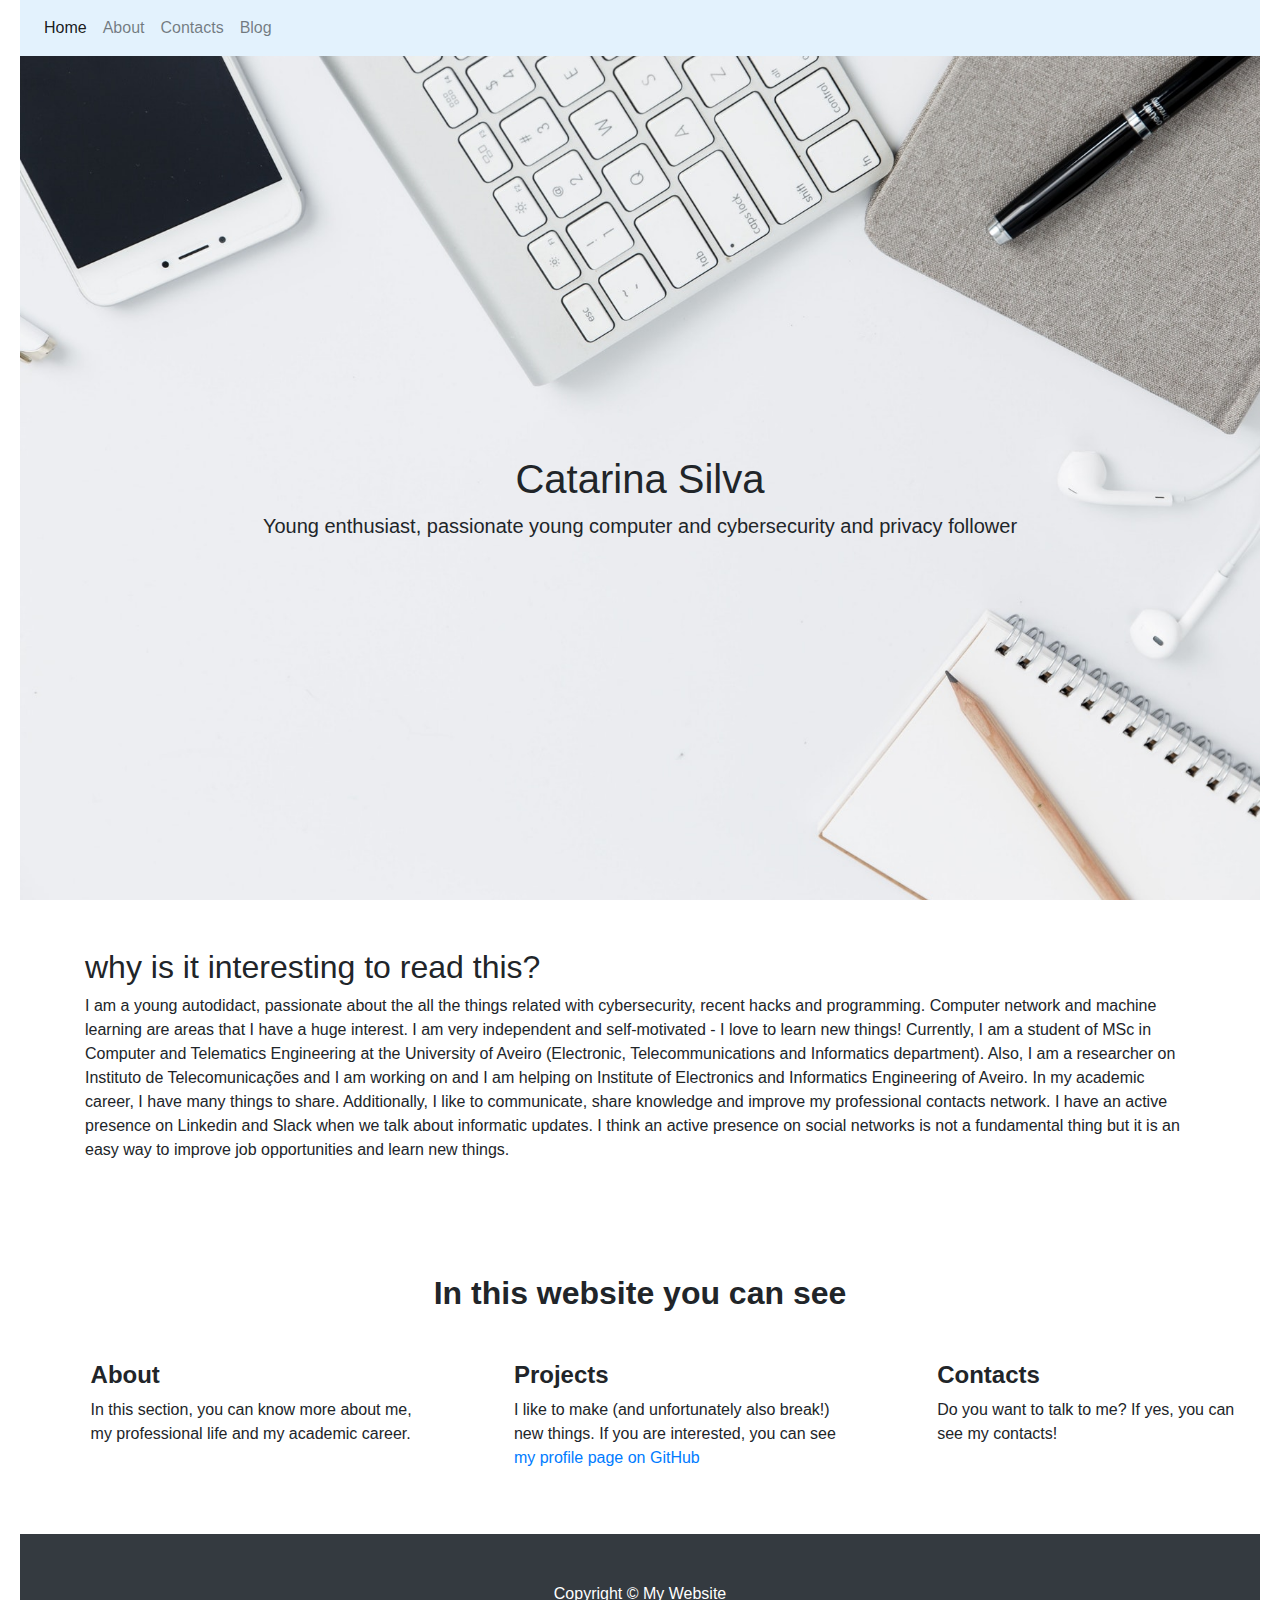
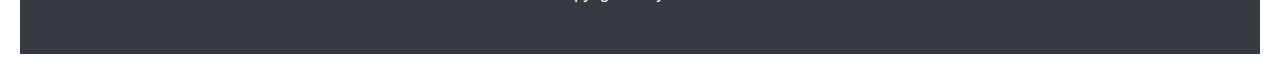
<file: index.html>
<!doctype html>
<html lang="en">
  <head>
    <!-- Required meta tags -->
    <meta charset="utf-8">
    <meta name="viewport" content="width=device-width, initial-scale=1, shrink-to-fit=no">
    <link rel="stylesheet" href="css/style.css">

    <!-- Bootstrap CSS -->
    <link rel="stylesheet" href="https://stackpath.bootstrapcdn.com/bootstrap/4.3.1/css/bootstrap.min.css" integrity="sha384-ggOyR0iXCbMQv3Xipma34MD+dH/1fQ784/j6cY/iJTQUOhcWr7x9JvoRxT2MZw1T" crossorigin="anonymous">
    <link rel="stylesheet" href="https://use.fontawesome.com/releases/v5.7.0/css/all.css" integrity="sha384-lZN37f5QGtY3VHgisS14W3ExzMWZxybE1SJSEsQp9S+oqd12jhcu+A56Ebc1zFSJ" crossorigin="anonymous">

    <title>Catarina Silva</title>



  </head>
  <body>
      <header class="masthead">
          <nav class="navbar sticky-top navbar-expand-lg navbar-light" style="background-color: #e3f2fd;">
            <div class="collapse navbar-collapse" id="navbarSupportedContent">
              <ul class="navbar-nav mr-auto">
                <li class="nav-item active">
                  <a class="nav-link" href="home.html">Home</a>
                </li>
                <li class="nav-item">
                  <a class="nav-link"href="about.html">About</a>
                </li>
                <li class="nav-item">
                    <a class="nav-link" href="contacts.html">Contacts</a>
                </li>
                <li class="nav-item">
                  <a class="nav-link" href="blog.html">Blog</a>
                </li>
              </ul>
            </div>
          </nav>
  
          <div class="container h-100" style="height: 5px;padding:0" class="panel-heading" >
              <div class="row h-100 align-items-center">
                <div class="col-12 text-center">
                  <h1 class="font-weight-light">Catarina Silva</h1>
                  <p class="lead"> Young enthusiast, passionate young computer and cybersecurity and privacy follower </p>
                </div>
              </div>
            </div>
        
        </header>

          <!-- Page Content -->
          <section class="py-5">
            <div class="container">
              <h2 class="font-weight-light"> why is it interesting to read this? </h2>
              <p> 
                I am a young autodidact, passionate about the all the things related with cybersecurity, recent hacks and programming. Computer network and machine learning are 
                areas that I have a huge interest. I am very independent and self-motivated - I love to learn new things! 
                Currently, I am a student of MSc in Computer and Telematics Engineering at the University of Aveiro (Electronic, Telecommunications and 
                Informatics department). Also, I am a researcher on Instituto de Telecomunicações and I am working
                on and I am helping on Institute of Electronics and Informatics Engineering of Aveiro. In my academic career, I have many things to share. Additionally,
                I like to communicate, share knowledge and improve my professional contacts network. I have an active presence on Linkedin and Slack when we talk about informatic updates.
                I think an active presence on social networks is not a fundamental thing but it is an easy way to improve job opportunities and learn new things. 
                    
              </p>

              </div>
          </section>




          <section class="my-5">

            <!-- Section heading -->
            <h2 class="h1-responsive font-weight-bold text-center my-5">In this website you can see</h2>
            <!-- Section description -->
           <!--  <p class="lead grey-text text-center w-responsive mx-auto mb-5"> </p> -->
          
            <!-- Grid row -->
            <div class="row">
          
              <!-- Grid column -->
              <div class="col-md-4 mb-md-0 mb-5">
          
                <!-- Grid row -->
                <div class="row">
          
                  <!-- Grid column -->
                  <div class="col-lg-2 col-md-3 col-2">
                   
                  </div>
                  <!-- Grid column -->
          
                  <!-- Grid column -->
                  <div class="col-lg-10 col-md-9 col-10">
                    <h4 class="font-weight-bold">About</h4>
                    <p class="grey-text"> In this section, you can know more about me, my professional life and my academic career. </p>
                  </div>
                  <!-- Grid column -->
          
                </div>
                <!-- Grid row -->
          
              </div>
              <!-- Grid column -->
          
              <!-- Grid column -->
              <div class="col-md-4 mb-md-0 mb-5">
          
                <!-- Grid row -->
                <div class="row">
          
                  <!-- Grid column -->
                  <div class="col-lg-2 col-md-3 col-2">
                    
                  </div>
                  <!-- Grid column -->
          
                  <!-- Grid column -->
                  <div class="col-lg-10 col-md-9 col-10">
                    <h4 class="font-weight-bold">Projects</h4>
                    <p class="grey-text"> I like to make (and unfortunately also break!) new things. If you are interested, you can see <a href="https://github.com/catarinaacsilva">my profile page on GitHub</a> </p>   
                  </div>
                  <!-- Grid column -->
          
                </div>
                <!-- Grid row -->
          
              </div>
              <!-- Grid column -->
          
              <!-- Grid column -->
              <div class="col-md-4">
          
                <!-- Grid row -->
                <div class="row">
          
                  <!-- Grid column -->
                  <div class="col-lg-2 col-md-3 col-2">
                   
                  </div>
                  <!-- Grid column -->
          
                  <!-- Grid column -->
                  <div class="col-lg-10 col-md-9 col-10">
                    <h4 class="font-weight-bold">Contacts</h4>
                    <p class="grey-text">Do you want to talk to me? If yes, you can see my contacts!</p>
                  </div>
                  <!-- Grid column -->
          
                </div>
                <!-- Grid row -->
          
              </div>
              <!-- Grid column -->
          
            </div>
            <!-- Grid row -->
          
          </section>
          <!-- Section: Features v.2 -->
          


    <!-- Footer -->
    <footer class="py-5 bg-dark">
        <div class="container">
          <p class="m-0 text-center text-white">Copyright &copy; My Website</p>
        </div>
        <!-- /.container -->
    </footer>    

          
   
  </body>
</html>
</file>
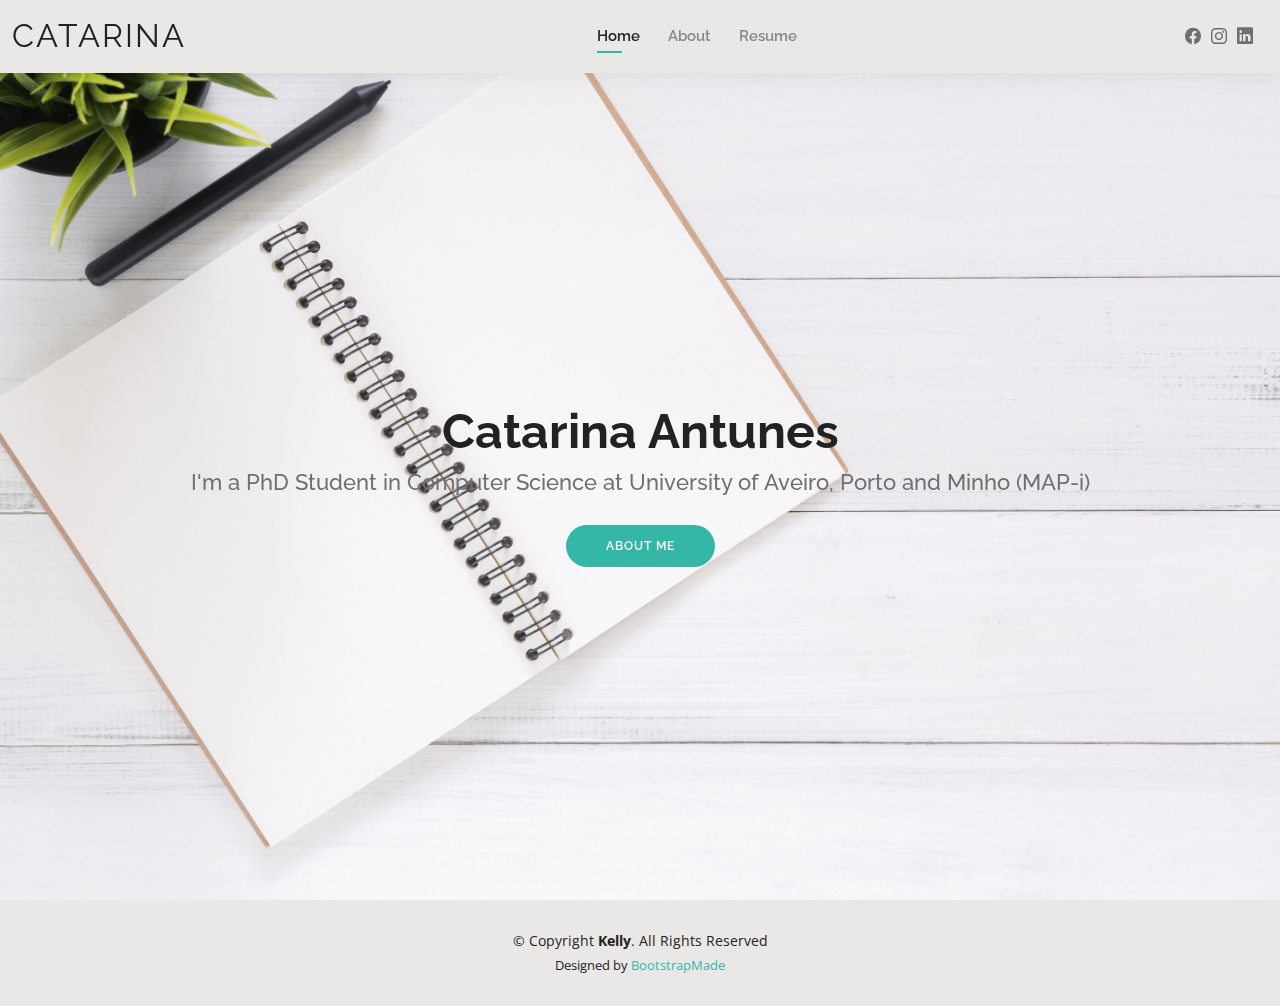
<file: otherWebsite/index.html>
<!DOCTYPE html>
<html lang="en">

<head>
  <meta charset="utf-8">
  <meta content="width=device-width, initial-scale=1.0" name="viewport">

  <title>Catarina Antunes</title>
  <meta content="" name="description">
  <meta content="" name="keywords">

  <!-- Favicons -->
  <link href="assets/img/favicon.png" rel="icon">
  <link href="assets/img/apple-touch-icon.png" rel="apple-touch-icon">

  <!-- Google Fonts -->
  <link href="https://fonts.googleapis.com/css?family=Open+Sans:300,300i,400,400i,600,600i,700,700i|Raleway:300,300i,400,400i,500,500i,600,600i,700,700i|Poppins:300,300i,400,400i,500,500i,600,600i,700,700i" rel="stylesheet">

  <!-- Vendor CSS Files -->
  <link href="assets/vendor/aos/aos.css" rel="stylesheet">
  <link href="assets/vendor/bootstrap/css/bootstrap.min.css" rel="stylesheet">
  <link href="assets/vendor/bootstrap-icons/bootstrap-icons.css" rel="stylesheet">
  <link href="assets/vendor/boxicons/css/boxicons.min.css" rel="stylesheet">
  <link href="assets/vendor/glightbox/css/glightbox.min.css" rel="stylesheet">
  <link href="assets/vendor/swiper/swiper-bundle.min.css" rel="stylesheet">

  <!-- Template Main CSS File -->
  <link href="assets/css/style.css" rel="stylesheet">

  <!-- =======================================================
  * Template Name: Kelly - v4.6.0
  * Template URL: https://bootstrapmade.com/kelly-free-bootstrap-cv-resume-html-template/
  * Author: BootstrapMade.com
  * License: https://bootstrapmade.com/license/
  ======================================================== -->
</head>

<body>

  <!-- ======= Header ======= -->
  <header id="header" class="fixed-top">
    <div class="container-fluid d-flex justify-content-between align-items-center">

      <h1 class="logo me-auto me-lg-0"><a href="index.html">Catarina</a></h1>
      <!-- Uncomment below if you prefer to use an image logo -->
      <!-- <a href="index.html" class="logo"><img src="assets/img/logo.png" alt="" class="img-fluid"></a>-->

      <nav id="navbar" class="navbar order-last order-lg-0">
        <ul>
          <li><a class="active" href="index.html">Home</a></li>
          <li><a href="about.html">About</a></li>
          <li><a href="resume.html">Resume</a></li>
          

        </ul>
        <i class="bi bi-list mobile-nav-toggle"></i>
      </nav><!-- .navbar -->

      <div class="header-social-links">
        <a href="https://www.facebook.com/catarinaacorreiasilva" class="facebook"><i class="bi bi-facebook"></i></a>
        <a href="https://www.instagram.com/catarinacorreiasilva/" class="instagram"><i class="bi bi-instagram"></i></a>
        <a href="https://www.linkedin.com/in/catarinacorreiasilva/" class="linkedin"><i class="bi bi-linkedin"></i></i></a>
      </div>

    </div>

  </header><!-- End Header -->

  <!-- ======= Hero Section ======= -->
  <section id="hero" class="d-flex align-items-center">
    <div class="container d-flex flex-column align-items-center" data-aos="zoom-in" data-aos-delay="100">
      <h1>Catarina Antunes</h1>
      <h2>I'm a PhD Student in Computer Science at University of Aveiro, Porto and Minho (MAP-i)</h2>
      <a href="about.html" class="btn-about">About Me</a>
    </div>
  </section><!-- End Hero -->

  <!-- ======= Footer ======= -->
  <footer id="footer">
    <div class="container">
      <div class="copyright">
        &copy; Copyright <strong><span>Kelly</span></strong>. All Rights Reserved
      </div>
      <div class="credits">
        <!-- All the links in the footer should remain intact. -->
        <!-- You can delete the links only if you purchased the pro version. -->
        <!-- Licensing information: https://bootstrapmade.com/license/ -->
        <!-- Purchase the pro version with working PHP/AJAX contact form: https://bootstrapmade.com/kelly-free-bootstrap-cv-resume-html-template/ -->
        Designed by <a href="https://bootstrapmade.com/">BootstrapMade</a>
      </div>
    </div>
  </footer><!-- End  Footer -->

  <div id="preloader"></div>
  <a href="#" class="back-to-top d-flex align-items-center justify-content-center"><i class="bi bi-arrow-up-short"></i></a>

  <!-- Vendor JS Files -->
  <script src="assets/vendor/aos/aos.js"></script>
  <script src="assets/vendor/bootstrap/js/bootstrap.bundle.min.js"></script>
  <script src="assets/vendor/glightbox/js/glightbox.min.js"></script>
  <script src="assets/vendor/isotope-layout/isotope.pkgd.min.js"></script>
  <script src="assets/vendor/php-email-form/validate.js"></script>
  <script src="assets/vendor/purecounter/purecounter.js"></script>
  <script src="assets/vendor/swiper/swiper-bundle.min.js"></script>
  <script src="assets/vendor/waypoints/noframework.waypoints.js"></script>

  <!-- Template Main JS File -->
  <script src="assets/js/main.js"></script>

</body>

</html>
</file>
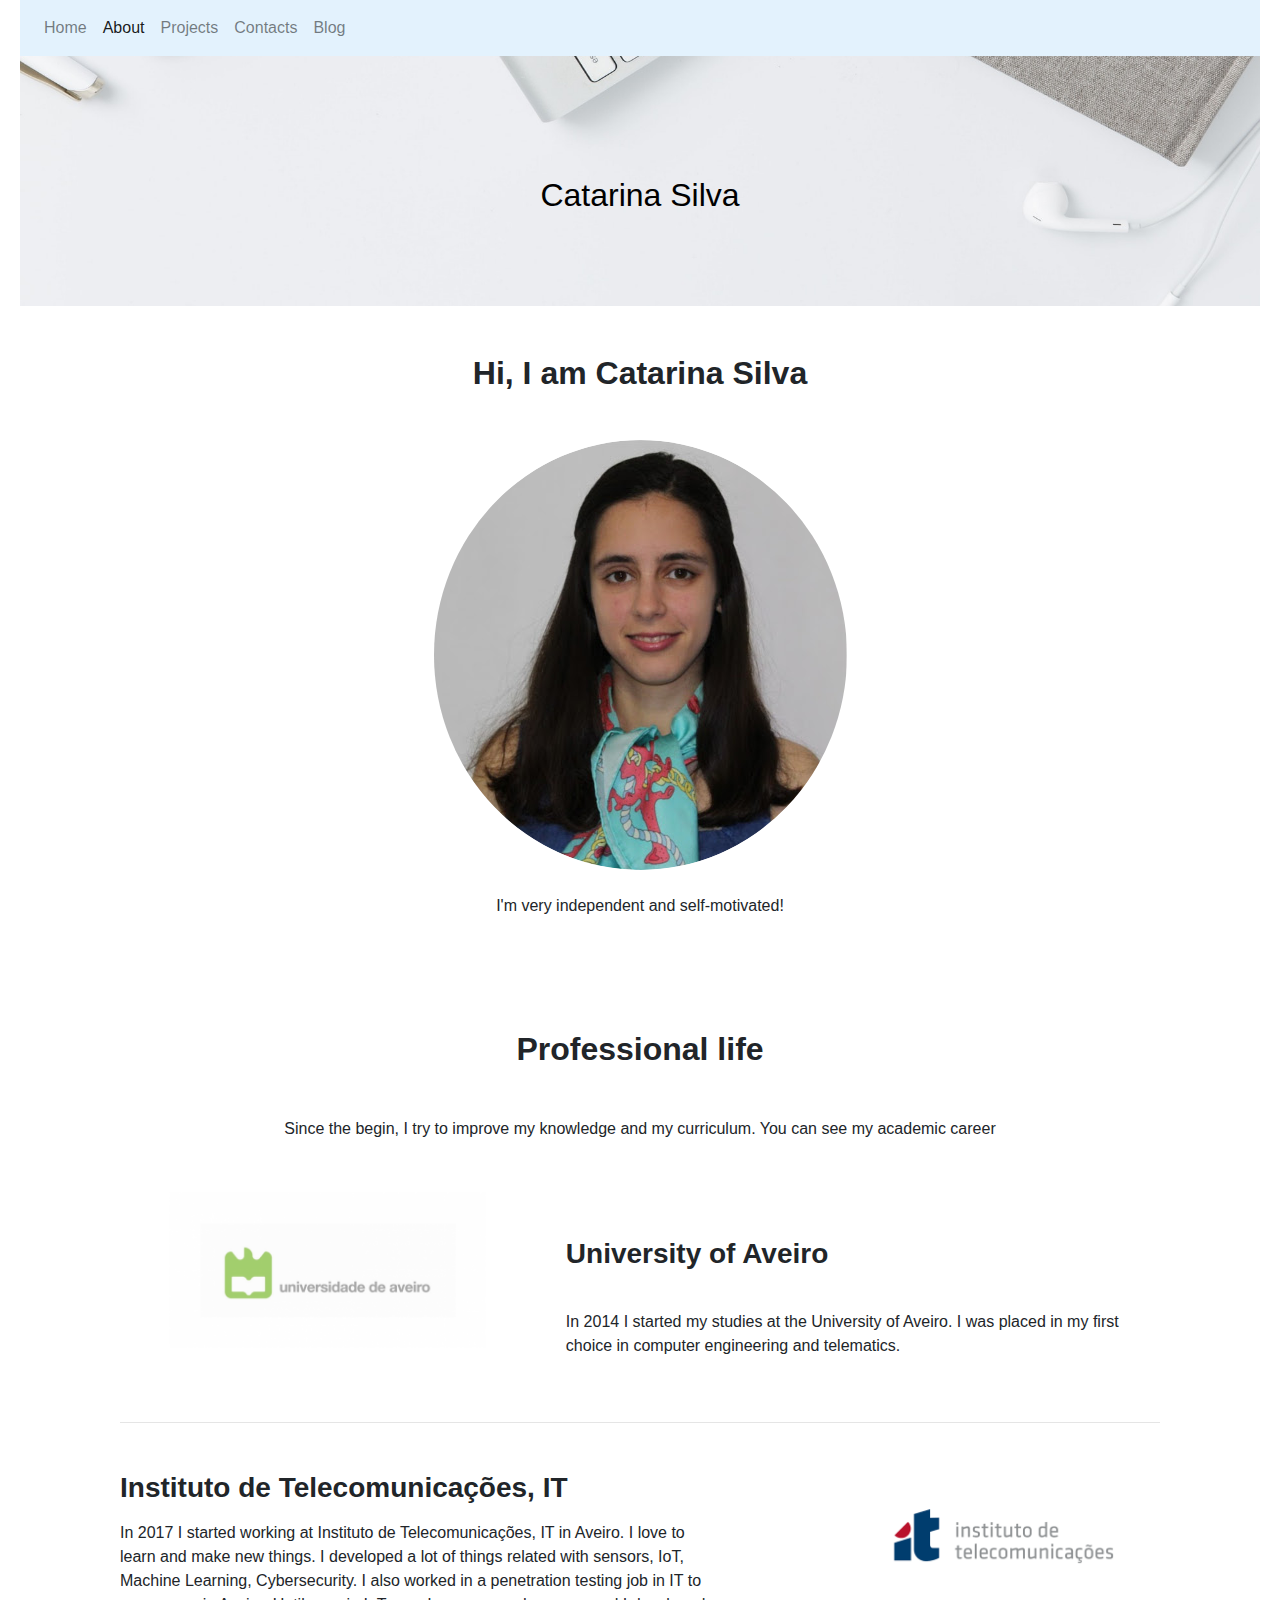
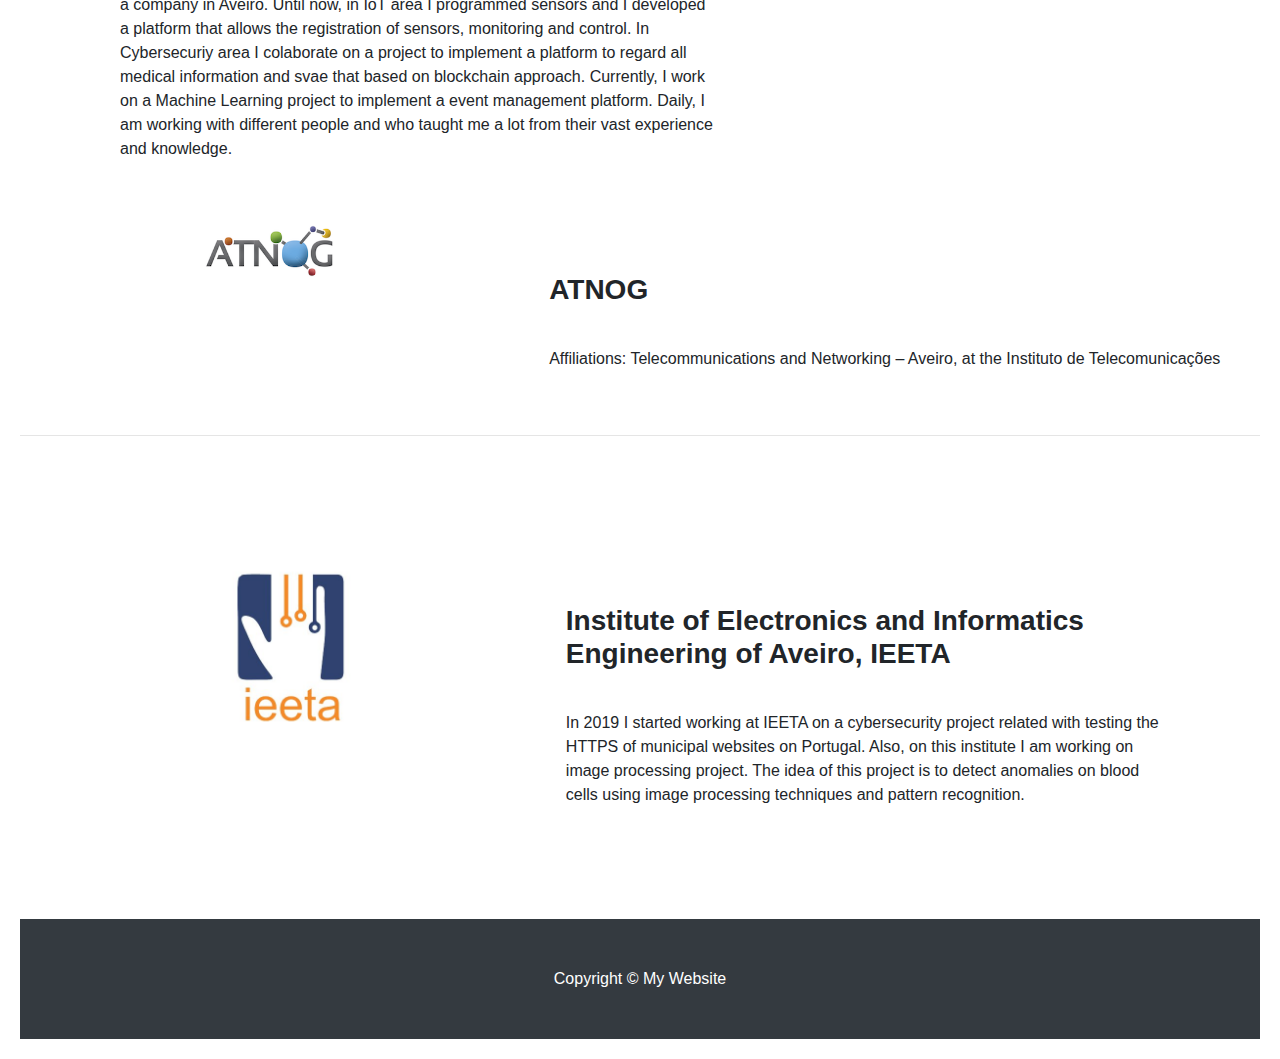
<file: about.html>
<!doctype html>
<html lang="en">
  <head>
    <!-- Required meta tags -->
    <meta charset="utf-8">
    <meta name="viewport" content="width=device-width, initial-scale=1, shrink-to-fit=no">
    <link rel="stylesheet" href="css/style.css">

    <!-- Bootstrap CSS -->
    <link rel="stylesheet" href="https://stackpath.bootstrapcdn.com/bootstrap/4.3.1/css/bootstrap.min.css" integrity="sha384-ggOyR0iXCbMQv3Xipma34MD+dH/1fQ784/j6cY/iJTQUOhcWr7x9JvoRxT2MZw1T" crossorigin="anonymous">
    <link rel="stylesheet" href="https://use.fontawesome.com/releases/v5.7.0/css/all.css" integrity="sha384-lZN37f5QGtY3VHgisS14W3ExzMWZxybE1SJSEsQp9S+oqd12jhcu+A56Ebc1zFSJ" crossorigin="anonymous">
      
    <title>Catarina Silva</title>
  </head>
  <body>
      <header>
          <nav class="navbar sticky-top navbar-expand-lg navbar-light" style="background-color: #e3f2fd;">
            <div class="collapse navbar-collapse" id="navbarSupportedContent">
              <ul class="navbar-nav mr-auto">
                <li class="nav-item">
                  <a class="nav-link" href="index.html">Home</a>
                </li>
                <li class="nav-item active">
                  <a class="nav-link"href="about.html">About</a>
                </li>
                <li class="nav-item">
                  <a class="nav-link" href="projects.html">Projects</a>
                </li>
                <li class="nav-item">
                    <a class="nav-link" href="contacts.html">Contacts</a>
                </li>
                <li class="nav-item">
                  <a class="nav-link" href="blog.html">Blog</a>
                </li>
              </ul>
            </div>
          </nav>

          <div class="view intro-2" style="height: 250px;padding:0" class="panel-heading">
                <div class="full-bg-img">
                  <div class="mask rgba-black-strong flex-center">
                    <div class="container">
                      <div class="white-text text-center wow fadeInUp">
                        <br>
                        <br>
                        <br>
                        <br>
                        <br>
                        
                        <h2>Catarina Silva</h2>
                        
                      </div>
                    </div>
                  </div>
                </div>
              </div>
            


        </header>

         <section class="text-center py-5">

                
                <div class="container">
    
                    
                    <h2 class="h1-responsive font-weight-bold mb-5">Hi, I am Catarina Silva</h2>
                        <div class="testimonial">
                            <div class="avatar mx-auto mb-4">
                                <img src="img/img00.png" class="rounded-circle img-fluid">
                            </div>
                            <p> <i class="fa fa-quote-left"></i> I'm very independent and self-motivated!
                            </p>
                        </div>
                </div>
    
            </section>

            
            <section class="my-5 margin-middle">

                <h2 class="h1-responsive font-weight-bold text-center my-5">Professional life</h2>
                
                <p class="text-center w-responsive mx-auto mb-5"> Since the begin, I try to improve my knowledge and my curriculum. You can see my academic career</p>
              
                
                <div class="row">
                  <div class="col-lg-5">
                    <div class="view overlay rounded z-depth-2 mb-lg-0 mb-4 ">
                      <img class="img-fluid" src="img/ua.png">
                      <a>
                        <div class="mask rgba-white-slight"></div>
                      </a>
                    </div>
              
                  </div>
                  <div class="col-lg-7">
                  </br> 
                  </br> 
                    
                    <h3 class="font-weight-bold mb-3"><strong>University of Aveiro</strong></h3>
                  </br> 
                    <p> In 2014 I started my studies at the University of Aveiro. I was placed in my first choice in computer engineering and telematics. 
                    </p>
                    
                  </div>
                 
                </div>
                
                <hr class="my-5">
              
                <div class="row">
              
                 
                  <div class="col-lg-7">
            
                    <h3 class="font-weight-bold mb-3"><strong>Instituto de Telecomunicações, IT</strong></h3>
                   
                    <p> In 2017 I started working at Instituto de Telecomunicações, IT in Aveiro. I love to learn and make new things. I developed a lot of things related with sensors, IoT,
                      Machine Learning, Cybersecurity. I also worked in a penetration testing job in IT to a company in Aveiro.
                      Until now, in IoT area I programmed sensors and I developed a platform that allows the registration of sensors, monitoring and control. In Cybersecuriy area
                      I colaborate on a project to implement a platform to regard all medical information and svae that based on blockchain approach.
                      Currently, I work on a Machine Learning project to implement a event management platform.
                      Daily, I am working with different people and who taught me a lot from their vast experience and knowledge.
                    </p>
                  
                  </div>
              
                  <div class="col-lg-5">
              
                   
                    <div class="view overlay rounded z-depth-2">
                      <img class="img-fluid" src="img/it.png">
                      <a>
                        <div class="mask rgba-white-slight"></div>
                      </a>
                    </div>
              
                  </div>
                 
                </div>
               
              
                </div>
                
              </section>
            
  
              <section class="my-5">
  
                 
                  <div class="row"  >
                    
                   
                    <div class="col-lg-5">
                
                     
                      <div class="view overlay rounded z-depth-2 mb-lg-0 mb-4 ">
                        <img class="img-fluid" src="img/atnog.png">
                        <a>
                          <div class="mask rgba-white-slight"></div>
                        </a>
                      </div>
                
                    </div>
                   
                    <div class="col-lg-7">
                    </br> 
                    </br> 
                     
                      <h3 class="font-weight-bold mb-3"><strong>ATNOG</strong></h3>
                    </br> 
                      <p> Affiliations: Telecommunications and Networking – Aveiro, at the Instituto de Telecomunicações
                      </p>
                      
                    </div>
                    
                  </div>
                 
                  <hr class="my-5">
                
                </section>

              </br>
            
               <section class="my-5 margin-middle">
  
                
                  <div class="row"  >
                    
                   
                    <div class="col-lg-5">
                
                  
                      <div class="view overlay rounded z-depth-2 mb-lg-0 mb-4 ">
                        <img class="img-fluid" src="img/ieeta.png">
                        <a>
                          <div class="mask rgba-white-slight"></div>
                        </a>
                      </div>
                
                    </div>
                  
                    <div class="col-lg-7">
                    </br> 
                    </br> 
                    
                      <h3 class="font-weight-bold mb-3"><strong>Institute of Electronics and Informatics Engineering of Aveiro, IEETA</strong></h3>
                    </br> 
                      <p> In 2019 I started working at IEETA on a cybersecurity project related with testing the HTTPS of municipal websites on Portugal. Also, on this
                        institute I am working on image processing project. The idea of this project is to detect anomalies on blood cells using image processing techniques
                        and pattern recognition.
                      </p>
                      
                    </div>
                   
                  </div>
                 
                </br> 
              </br> 
                 
                
                  </div>
                  
                </section>
               
    <!-- Footer -->
    <footer class="py-5 bg-dark">
      <div class="container">
        <p class="m-0 text-center text-white">Copyright &copy; My Website</p>
      </div>
      <!-- /.container -->
    </footer>

  </body>
</html>
</file>
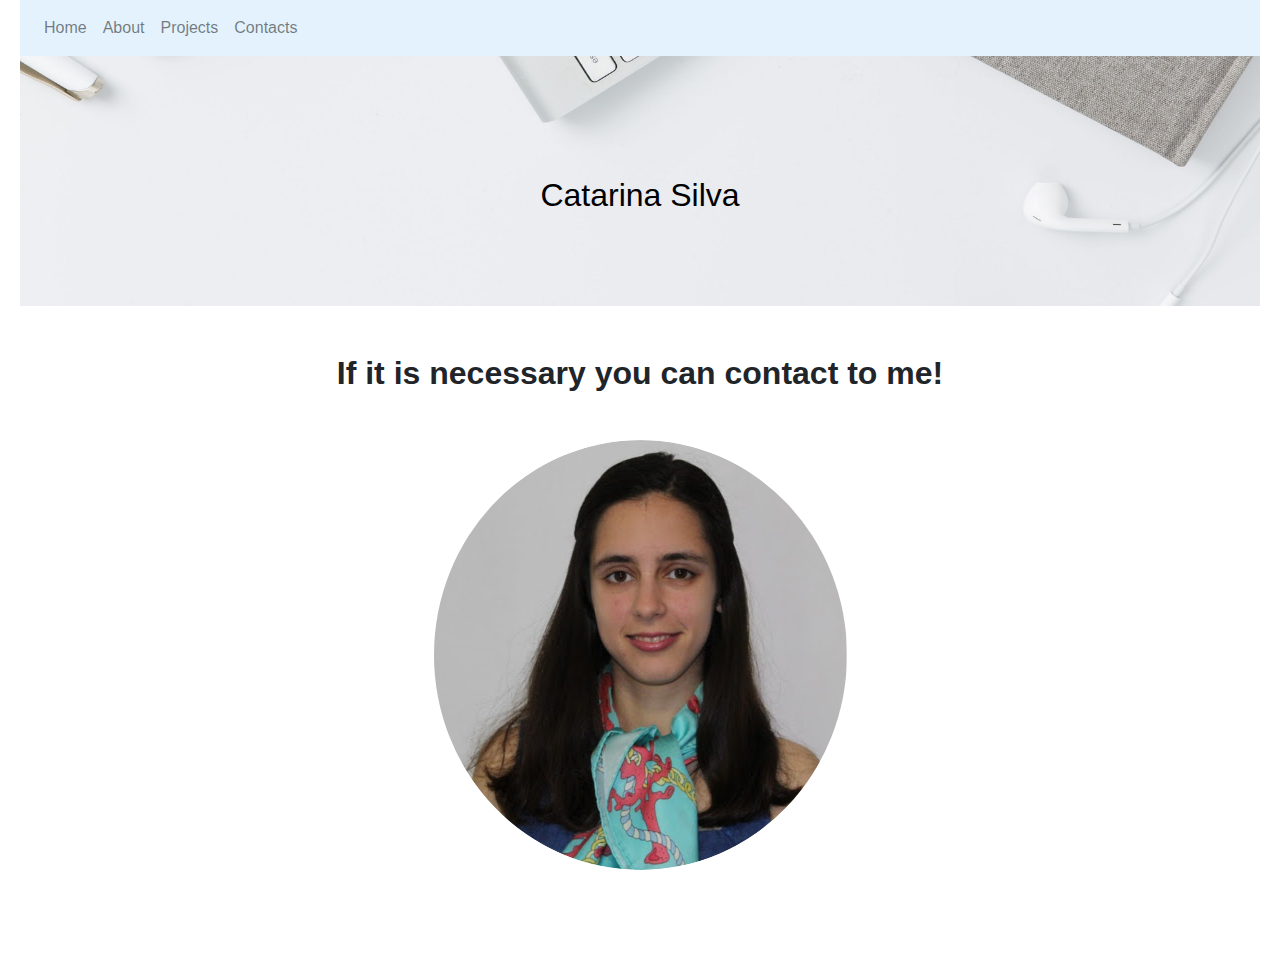
<file: contacts.html>
<!doctype html>
<html lang="en">
  <head>
    <!-- Required meta tags -->
    <meta charset="utf-8">
    <meta name="viewport" content="width=device-width, initial-scale=1, shrink-to-fit=no">
    <link rel="stylesheet" href="css/style.css">

    <!-- Bootstrap CSS -->
    <link rel="stylesheet" href="https://stackpath.bootstrapcdn.com/bootstrap/4.3.1/css/bootstrap.min.css" integrity="sha384-ggOyR0iXCbMQv3Xipma34MD+dH/1fQ784/j6cY/iJTQUOhcWr7x9JvoRxT2MZw1T" crossorigin="anonymous">
    <link rel="stylesheet" href="https://use.fontawesome.com/releases/v5.7.0/css/all.css" integrity="sha384-lZN37f5QGtY3VHgisS14W3ExzMWZxybE1SJSEsQp9S+oqd12jhcu+A56Ebc1zFSJ" crossorigin="anonymous">
      
    <title>Catarina Silva</title>
  </head>
  <body>
      <header>
          <nav class="navbar sticky-top navbar-expand-lg navbar-light" style="background-color: #e3f2fd;">
            <div class="collapse navbar-collapse" id="navbarSupportedContent">
              <ul class="navbar-nav mr-auto">
                <li class="nav-item">
                  <a class="nav-link" href="index.html">Home</a>
                </li>
                <li class="nav-item">
                  <a class="nav-link"href="about.html">About</a>
                </li>
                <li class="nav-item">
                  <a class="nav-link" href="projects.html">Projects</a>
                </li>
                <li class="nav-item ">
                    <a class="nav-link" href="contacts.html">Contacts</a>
                  </li>
              </ul>
            </div>
          </nav>
          <div class="view intro-2" style="height: 250px;padding:0" class="panel-heading">
            <div class="full-bg-img">
              <div class="mask rgba-black-strong flex-center">
                <div class="container">
                  <div class="white-text text-center wow fadeInUp">
                    <br>
                    <br>
                    <br>
                    <br>
                    <br>
                    
                    <h2>Catarina Silva</h2>
                    
                  </div>
                </div>
              </div>
            </div>
          </div>
        </header>


         <!--Section: testimonials-->
         <section class="text-center py-5"">

                <!-- Container -->
                <div class="container">
    
                    <!-- Section heading -->
                    <h2 class="h1-responsive font-weight-bold mb-5">If it is necessary you can contact to me!</h2>
                        <div class="testimonial">
                            <div class="avatar mx-auto mb-4">
                                <img src="img/img00.png" class="rounded-circle img-fluid">
                            </div>
                        </div>
                </div>
    
            </section>
              
        
  </body>
</html>
</file>
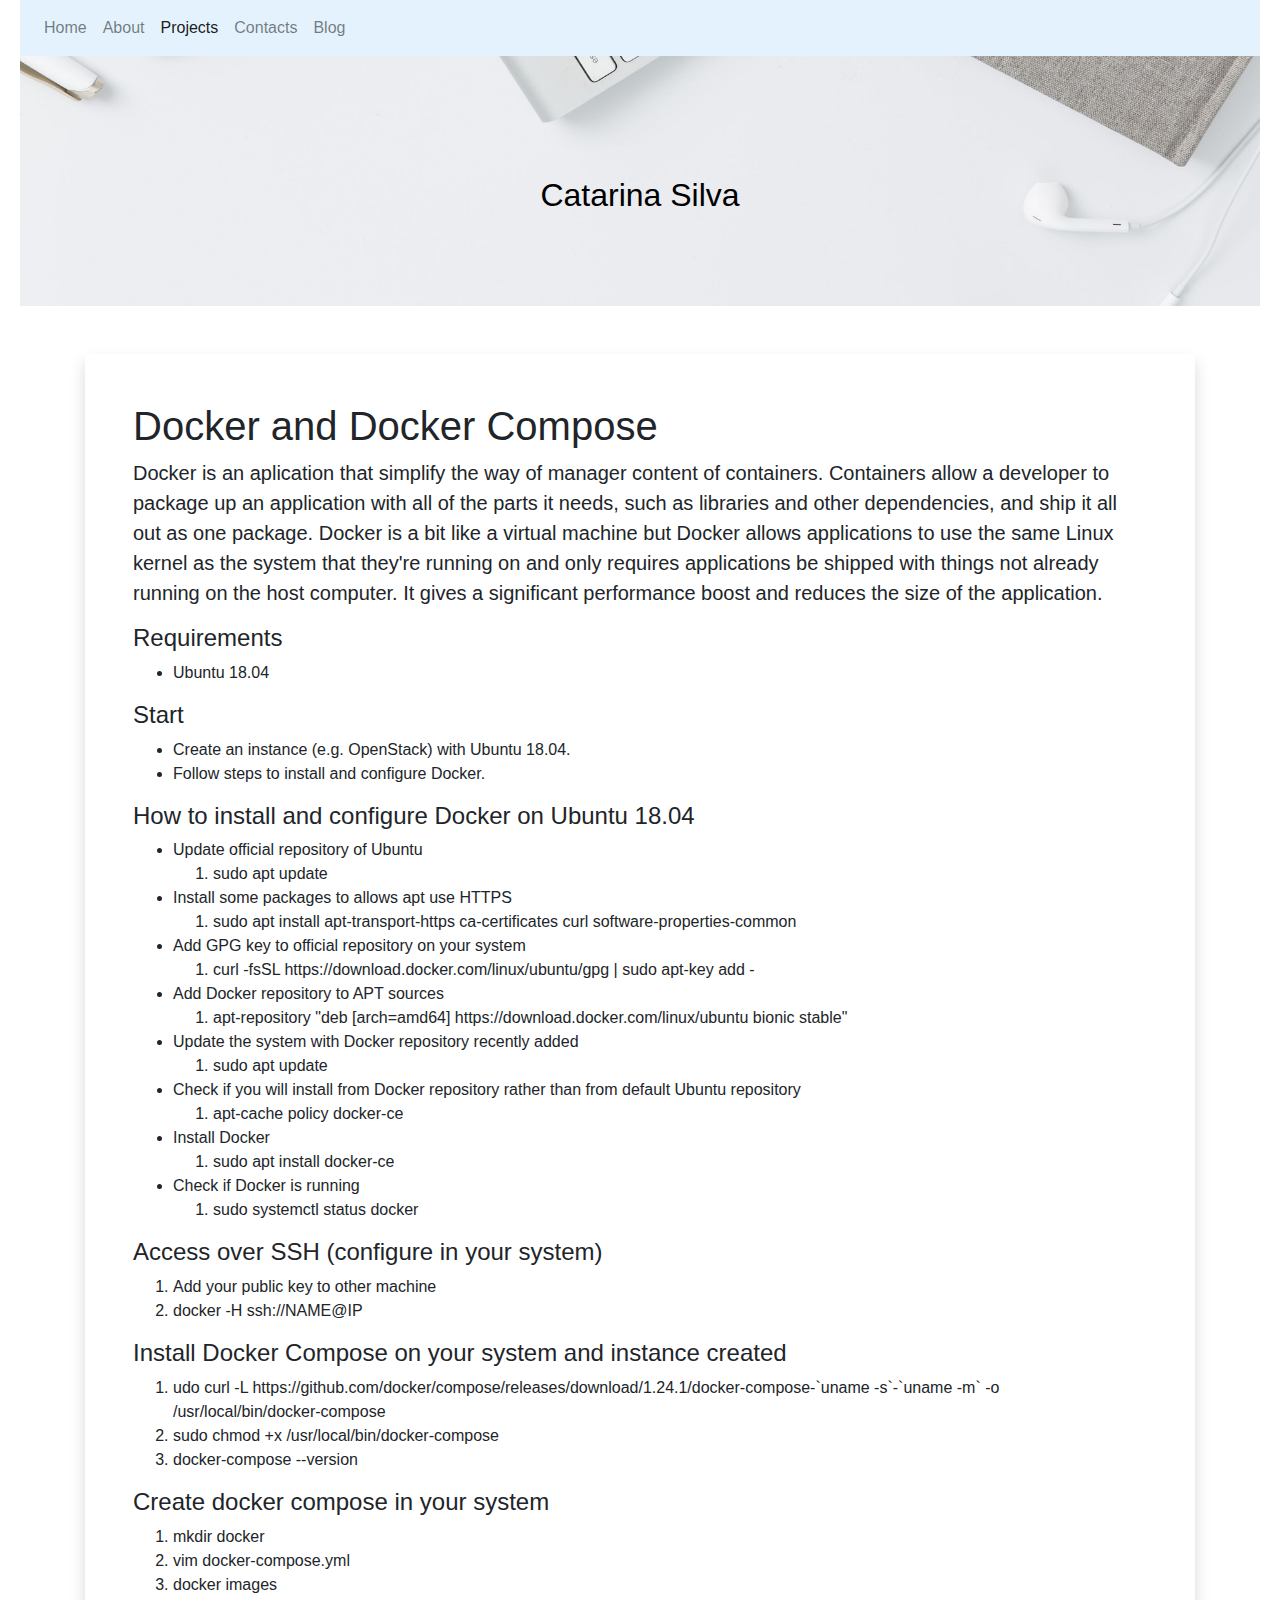
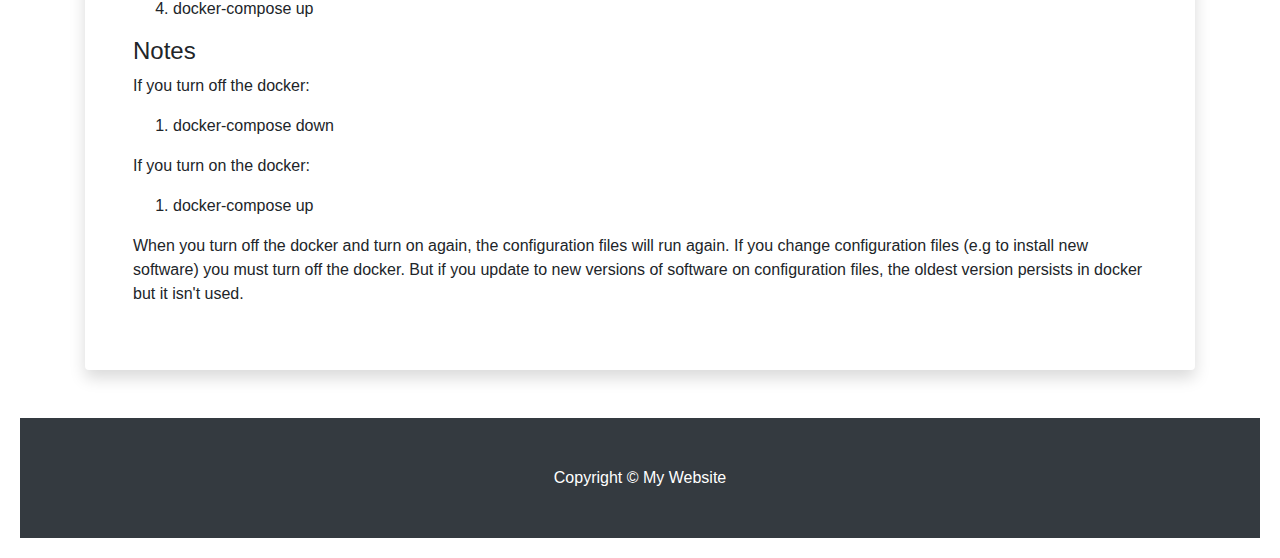
<file: blog/docker.html>
<!doctype html>
<html lang="en">
  <head>
    <!-- Required meta tags -->
    <meta charset="utf-8">
    <meta name="viewport" content="width=device-width, initial-scale=1, shrink-to-fit=no">
    <link rel="stylesheet" href="../css/style.css">

    <!-- Bootstrap CSS -->
    <link rel="stylesheet" href="https://stackpath.bootstrapcdn.com/bootstrap/4.3.1/css/bootstrap.min.css" integrity="sha384-ggOyR0iXCbMQv3Xipma34MD+dH/1fQ784/j6cY/iJTQUOhcWr7x9JvoRxT2MZw1T" crossorigin="anonymous">
    <link rel="stylesheet" href="https://use.fontawesome.com/releases/v5.7.0/css/all.css" integrity="sha384-lZN37f5QGtY3VHgisS14W3ExzMWZxybE1SJSEsQp9S+oqd12jhcu+A56Ebc1zFSJ" crossorigin="anonymous">
      
    <title>Catarina Silva</title>
  </head>
  <body>
      <header>
          <nav class="navbar sticky-top navbar-expand-lg navbar-light" style="background-color: #e3f2fd;">
            <div class="collapse navbar-collapse" id="navbarSupportedContent">
              <ul class="navbar-nav mr-auto">
                <li class="nav-item">
                  <a class="nav-link" href="../index.html">Home</a>
                </li>
                <li class="nav-item">
                  <a class="nav-link"href="../about.html">About</a>
                </li>
                <li class="nav-item active">
                  <a class="nav-link" href="../projects.html">Projects</a>
                </li>
                <li class="nav-item">
                    <a class="nav-link" href="../contacts.html">Contacts</a>
                </li>
                <li class="nav-item">
                  <a class="nav-link" href="../blog.html">Blog</a>
                </li>
              </ul>
            </div>
          </nav>

          <div class="view intro-2" style="height: 250px;padding:0" class="panel-heading">
                <div class="full-bg-img">
                  <div class="mask rgba-black-strong flex-center">
                    <div class="container">
                      <div class="white-text text-center wow fadeInUp">
                        <br>
                        <br>
                        <br>
                        <br>
                        <br>
                        
                        <h2>Catarina Silva</h2>
                        
                      </div>
                    </div>
                  </div>
                </div>
              </div>
            


        </header>

        <div class="container">
          <div class="card border-0 shadow my-5">
            <div class="card-body p-5">
              <h1 class="font-weight-light">Docker and Docker Compose</h1>
              <p class="lead"> Docker is an aplication that simplify the way of manager content of containers.
                  Containers allow a developer to package up an application with all of the parts it needs, such as libraries and other dependencies, and ship it all out as one package.
                  Docker is a bit like a virtual machine but Docker allows applications to use the same Linux kernel as the system that they're running on and only requires applications be shipped with things not already running on the host computer.
                  It gives a significant performance boost and reduces the size of the application.</p>
              
              <h4> Requirements </h4>
              <ul>
                  <li>Ubuntu 18.04</li>
              </ul>
              <h4> Start </h4>
              <ul>
                  <li>Create an instance (e.g. OpenStack) with Ubuntu 18.04.</li>
                  <li>Follow steps to install and configure Docker.</li>
              </ul>
             <h4>How to install and configure Docker on Ubuntu 18.04</h4>
             <ul>
               <li>Update official repository of Ubuntu</li>
               <ol>
                 <li>sudo apt update</li>
               </ol>
               <li>Install some packages to allows apt use HTTPS</li>
               <ol>
                 <li>sudo apt install apt-transport-https ca-certificates curl software-properties-common</li>
               </ol>
               <li>Add GPG key to official repository on your system</li>
               <ol>
                 <li>curl -fsSL https://download.docker.com/linux/ubuntu/gpg | sudo apt-key add -</li>
               </ol>
               <li>Add Docker repository to APT sources </li>
               <ol>
                 <li>apt-repository "deb [arch=amd64] https://download.docker.com/linux/ubuntu bionic stable"</li>
               </ol>
               <li>Update the system with Docker repository recently added</li>
               <ol>
                 <li>sudo apt update</li>
               </ol>
               <li>Check if you will install from Docker repository rather than from default Ubuntu repository</li>
               <ol>
                 <li>apt-cache policy docker-ce</li>
               </ol>
               <li> Install Docker</li>
               <ol>
                 <li>sudo apt install docker-ce</li>
               </ol>
               <li>Check if Docker is running</li>
               <ol>
                 <li>sudo systemctl status docker</li>
               </ol>
             </ul>
             <h4>Access over SSH (configure in your system)</h4>
             <ol>
               <li>Add your public key to other machine</li>
               <li>docker -H ssh://NAME@IP</li>
             </ol>
             <h4>Install Docker Compose on your system and instance created</h4>
             <ol>
               <li>udo curl -L https://github.com/docker/compose/releases/download/1.24.1/docker-compose-`uname -s`-`uname -m` -o /usr/local/bin/docker-compose</li>
               <li>sudo chmod +x /usr/local/bin/docker-compose</li>
               <li>docker-compose --version</li>
             </ol>
             <h4>Create docker compose in your system</h4>
             <ol>
               <li>mkdir docker</li>
               <li>vim docker-compose.yml</li>
               <li>docker images</li>
               <li>docker-compose up</li>
             </ol>
             <h4>Notes</h4>
             <p>If you turn off the docker:</p>
             <ol>
               <li>docker-compose down</li>
             </ol>
             <p>If you turn on the docker:</p>
             <ol>
               <li>docker-compose up</li>
             </ol>
             <p>When you turn off the docker and turn on again, the configuration files will run again. 
               If you change configuration files (e.g to install new software) you must turn off the docker. 
               But if you update to new versions of software on configuration files, the oldest version persists in docker but it isn't used.
             </p>
            </div>
          </div>
        </div>

    <!-- Footer -->
    <footer class="py-5 bg-dark">
        <div class="container">
        <p class="m-0 text-center text-white">Copyright &copy; My Website</p>
      </div>
      <!-- /.container -->
    </footer>
               
  </body>
</html>
</file>
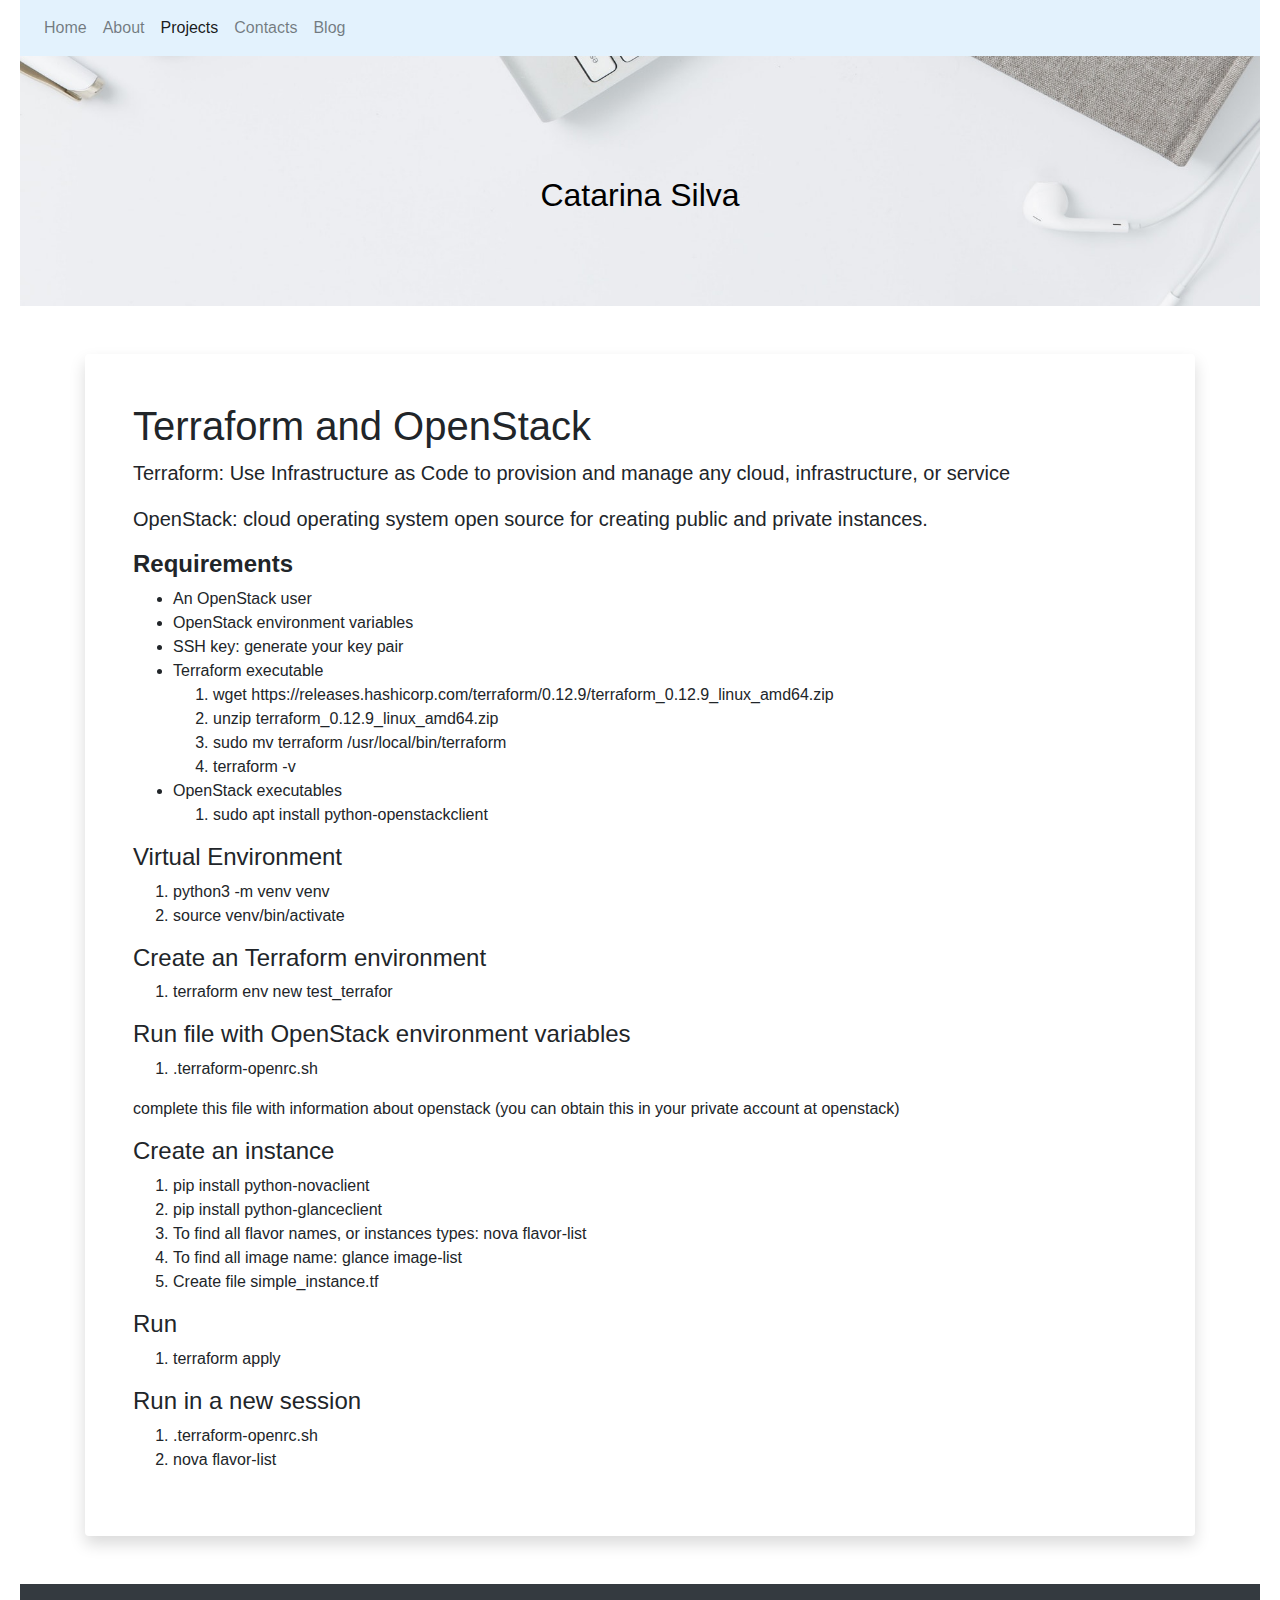
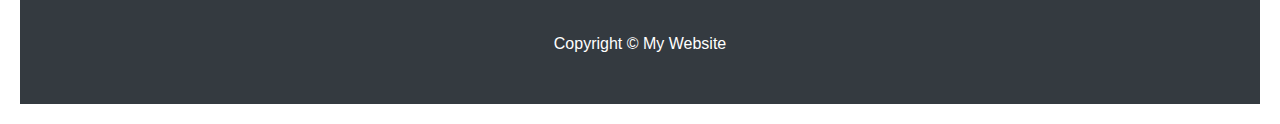
<file: blog/terraform.html>
<!doctype html>
<html lang="en">
  <head>
    <!-- Required meta tags -->
    <meta charset="utf-8">
    <meta name="viewport" content="width=device-width, initial-scale=1, shrink-to-fit=no">
    <link rel="stylesheet" href="../css/style.css">

    <!-- Bootstrap CSS -->
    <link rel="stylesheet" href="https://stackpath.bootstrapcdn.com/bootstrap/4.3.1/css/bootstrap.min.css" integrity="sha384-ggOyR0iXCbMQv3Xipma34MD+dH/1fQ784/j6cY/iJTQUOhcWr7x9JvoRxT2MZw1T" crossorigin="anonymous">
    <link rel="stylesheet" href="https://use.fontawesome.com/releases/v5.7.0/css/all.css" integrity="sha384-lZN37f5QGtY3VHgisS14W3ExzMWZxybE1SJSEsQp9S+oqd12jhcu+A56Ebc1zFSJ" crossorigin="anonymous">
      
    <title>Catarina Silva</title>
  </head>
  <body>
      <header>
          <nav class="navbar sticky-top navbar-expand-lg navbar-light" style="background-color: #e3f2fd;">
            <div class="collapse navbar-collapse" id="navbarSupportedContent">
              <ul class="navbar-nav mr-auto">
                <li class="nav-item">
                  <a class="nav-link" href="../index.html">Home</a>
                </li>
                <li class="nav-item">
                  <a class="nav-link"href="../about.html">About</a>
                </li>
                <li class="nav-item active">
                  <a class="nav-link" href="../projects.html">Projects</a>
                </li>
                <li class="nav-item">
                    <a class="nav-link" href="../contacts.html">Contacts</a>
                </li>
                <li class="nav-item">
                  <a class="nav-link" href="../blog.html">Blog</a>
                </li>
              </ul>
            </div>
          </nav>

          <div class="view intro-2" style="height: 250px;padding:0" class="panel-heading">
                <div class="full-bg-img">
                  <div class="mask rgba-black-strong flex-center">
                    <div class="container">
                      <div class="white-text text-center wow fadeInUp">
                        <br>
                        <br>
                        <br>
                        <br>
                        <br>
                        
                        <h2>Catarina Silva</h2>
                        
                      </div>
                    </div>
                  </div>
                </div>
              </div>
            


        </header>

        <div class="container">
          <div class="card border-0 shadow my-5">
            <div class="card-body p-5">
              <h1 class="font-weight-light">Terraform and OpenStack</h1>
              <p class="lead"> Terraform: Use Infrastructure as Code to provision and manage any cloud, infrastructure, or service</p>
              <p class="lead"> OpenStack: cloud operating system open source for creating public and private instances.</p>
              <h4> <b>Requirements</b> </h4>
              <ul>
                  <li>An OpenStack user</li>
                  <li>OpenStack environment variables</li>
                  <li>SSH key: generate your key pair</li>
                  <li>Terraform executable</li>
                  <ol>
                      <li>wget https://releases.hashicorp.com/terraform/0.12.9/terraform_0.12.9_linux_amd64.zip</li>
                      <li>unzip terraform_0.12.9_linux_amd64.zip</li>
                      <li>sudo mv terraform /usr/local/bin/terraform</li>
                      <li>terraform -v</li>
                    </ol>
                  <li>OpenStack executables</li>
                    <ol>
                        <li>sudo apt install python-openstackclient</li>
                    </ol>
              </ul>
              <h4> Virtual Environment </h4>
              <ol>
                  <li>python3 -m venv venv</li>
                  <li>source venv/bin/activate</li>
              </ol>
              <h4> Create an Terraform environment </h4>
              <ol>
                  <li>terraform env new test_terrafor</li>
              </ol>
              <h4>Run file with OpenStack environment variables</h4>
              <ol>
                <li>.terraform-openrc.sh</li>
              </ol>
              <p> complete this file with information about openstack (you can obtain this in your private account at openstack) </p>
              <h4>Create an instance</h4>
              <ol>
                  <li>pip install python-novaclient</li>
                  <li>pip install python-glanceclient</li>
                  <li> To find all flavor names, or instances types: nova flavor-list </li>
                  <li>To find all image name: glance image-list</li>
                  <li>Create file simple_instance.tf</li>
              </ol>
              <h4>Run</h4>
              <ol>
                <li>terraform apply</li>
              </ol>
              <h4>Run in a new session</h4>
              <ol>
                <li>.terraform-openrc.sh</li>
                <li>nova flavor-list</li>
              </ol>
            </div>
          </div>
        </div>

    <!-- Footer -->
    <footer class="py-5 bg-dark">
        <div class="container">
        <p class="m-0 text-center text-white">Copyright &copy; My Website</p>
      </div>
      <!-- /.container -->
    </footer>
               
  </body>
</html>
</file>
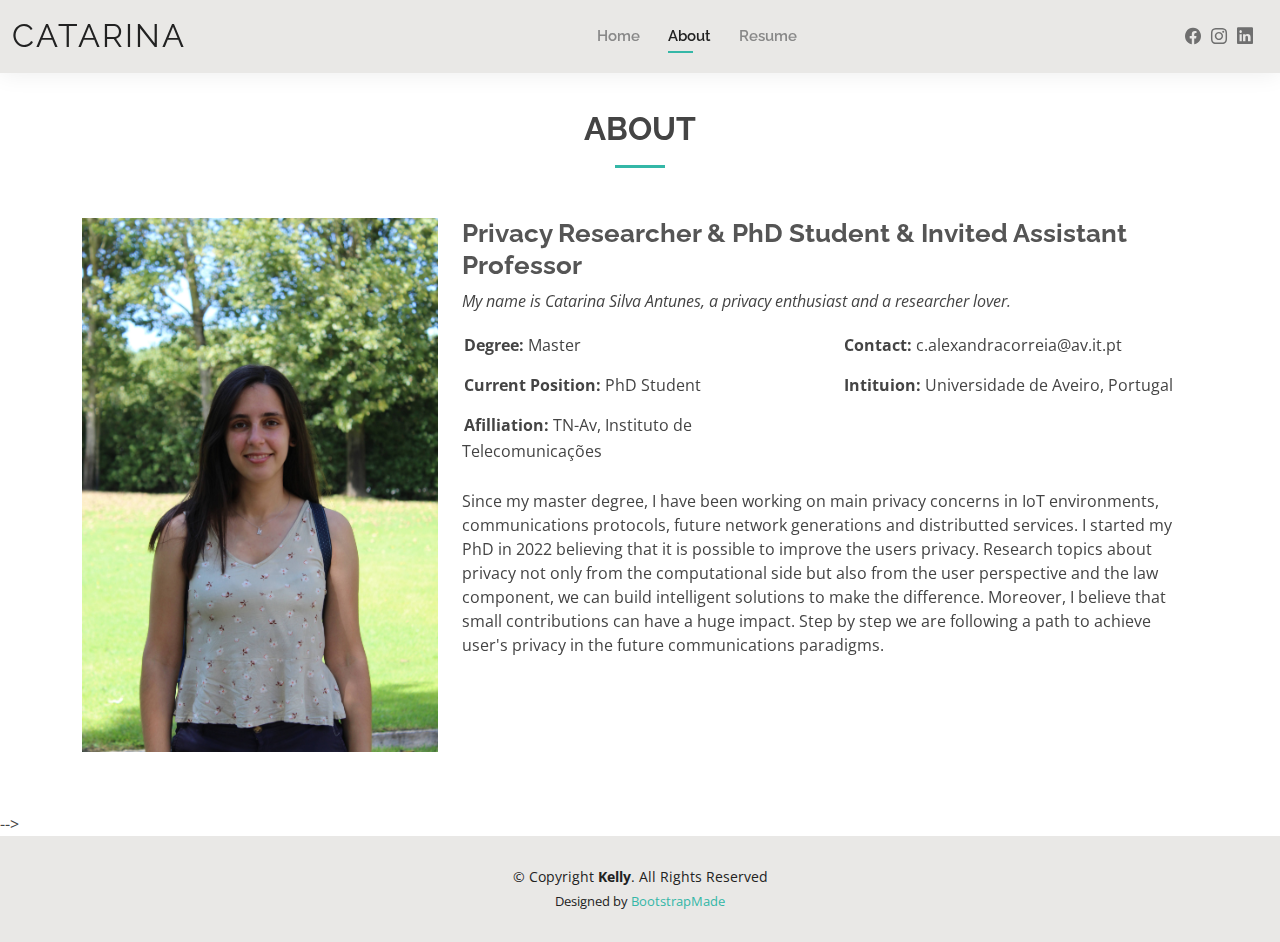
<file: otherWebsite/about.html>
<!DOCTYPE html>
<html lang="en">

<head>
  <meta charset="utf-8">
  <meta content="width=device-width, initial-scale=1.0" name="viewport">

  <title>About - Kelly Bootstrap Template</title>
  <meta content="" name="description">
  <meta content="" name="keywords">

  <!-- Favicons -->
  <link href="assets/img/favicon.png" rel="icon">
  <link href="assets/img/apple-touch-icon.png" rel="apple-touch-icon">

  <!-- Google Fonts -->
  <link href="https://fonts.googleapis.com/css?family=Open+Sans:300,300i,400,400i,600,600i,700,700i|Raleway:300,300i,400,400i,500,500i,600,600i,700,700i|Poppins:300,300i,400,400i,500,500i,600,600i,700,700i" rel="stylesheet">

  <!-- Vendor CSS Files -->
  <link href="assets/vendor/aos/aos.css" rel="stylesheet">
  <link href="assets/vendor/bootstrap/css/bootstrap.min.css" rel="stylesheet">
  <link href="assets/vendor/bootstrap-icons/bootstrap-icons.css" rel="stylesheet">
  <link href="assets/vendor/boxicons/css/boxicons.min.css" rel="stylesheet">
  <link href="assets/vendor/glightbox/css/glightbox.min.css" rel="stylesheet">
  <link href="assets/vendor/swiper/swiper-bundle.min.css" rel="stylesheet">

  <!-- Template Main CSS File -->
  <link href="assets/css/style.css" rel="stylesheet">

  <!-- =======================================================
  * Template Name: Kelly - v4.6.0
  * Template URL: https://bootstrapmade.com/kelly-free-bootstrap-cv-resume-html-template/
  * Author: BootstrapMade.com
  * License: https://bootstrapmade.com/license/
  ======================================================== -->
</head>

<body>

  <!-- ======= Header ======= -->
  <header id="header" class="fixed-top">
    <div class="container-fluid d-flex justify-content-between align-items-center">

      <h1 class="logo me-auto me-lg-0"><a href="index.html">Catarina</a></h1>
      <!-- Uncomment below if you prefer to use an image logo -->
      <!-- <a href="index.html" class="logo"><img src="assets/img/logo.png" alt="" class="img-fluid"></a>-->

      <nav id="navbar" class="navbar order-last order-lg-0">
        <ul>
          <li><a href="index.html">Home</a></li>
          <li><a class="active" href="about.html">About</a></li>
          <li><a href="resume.html">Resume</a></li>

        </ul>
        <i class="bi bi-list mobile-nav-toggle"></i>
      </nav><!-- .navbar -->

      <div class="header-social-links">
        <a href="https://www.facebook.com/catarinaacorreiasilva" class="facebook"><i class="bi bi-facebook"></i></a>
        <a href="https://www.instagram.com/catarinacorreiasilva/" class="instagram"><i class="bi bi-instagram"></i></a>
        <a href="https://www.linkedin.com/in/catarinacorreiasilva/" class="linkedin"><i class="bi bi-linkedin"></i></i></a>
      </div>

    </div>

  </header><!-- End Header -->

  <main id="main">

    <!-- ======= About Section ======= -->
    <section id="about" class="about">
      <div class="container" data-aos="fade-up">

        <div class="section-title">
          <h2>About</h2>
        
        </div>

        <div class="row">
          <div class="col-lg-4">
            <img src="assets/img/about.JPG" class="img-fluid" alt="">
          </div>
          <div class="col-lg-8 pt-4 pt-lg-0 content">
            <h3>Privacy Researcher &amp; PhD Student &amp; Invited Assistant Professor</h3>
            <p class="fst-italic">
              My name is Catarina Silva Antunes, a privacy enthusiast and a researcher lover. 
            </p>
            <div class="row">
              <div class="col-lg-6">
                <ul>
                  <li><i class="bi bi-rounded-right"></i> <strong>Degree:</strong> Master</li>
                  <li><i class="bi bi-rounded-right"></i> <strong>Current Position:</strong> PhD Student</li>
                  <li><i class="bi bi-rounded-right"></i> <strong>Afilliation:</strong> TN-Av, Instituto de Telecomunicações</li>
                </ul>
              </div>
              <div class="col-lg-6">
                <ul>
                  <li><i class="bi bi-rounded-right"></i> <strong>Contact:</strong> c.alexandracorreia@av.it.pt</li>
                  <li><i class="bi bi-rounded-right"></i> <strong>Intituion:</strong> Universidade de Aveiro, Portugal</li>
                
                </ul>
              </div>
            </div>
            <p>
              Since my master degree, I have been working on main privacy concerns in IoT environments, communications protocols, future network generations and distributted services.
              I started my PhD in 2022 believing that it is possible to improve the users privacy. Research topics about privacy not only from the computational side but also from the user perspective
              and the law component, we can build intelligent solutions to make the difference. Moreover, I believe that small contributions can have a huge impact. Step by step we are following a path
              to achieve user's privacy in the future communications paradigms.
            </p>
          </div>
        </div>

      </div>
    </section><!-- End About Section -->

   
    <!-- ======= Skills Section =======
    <section id="skills" class="skills">
      <div class="container" data-aos="fade-up">

        <div class="section-title">
          <h2>Skills</h2>
          <p>Magnam dolores commodi suscipit. Necessitatibus eius consequatur ex aliquid fuga eum quidem. Sit sint consectetur velit. Quisquam quos quisquam cupiditate. Et nemo qui impedit suscipit alias ea. Quia fugiat sit in iste officiis commodi quidem hic quas.</p>
        </div>

        <div class="row skills-content">

          <div class="col-lg-6">

            <div class="progress">
              <span class="skill">Python <i class="val">100%</i></span>
              <div class="progress-bar-wrap">
                <div class="progress-bar" role="progressbar" aria-valuenow="100" aria-valuemin="0" aria-valuemax="100"></div>
              </div>
            </div>

            <div class="progress">
              <span class="skill">Java <i class="val">70%</i></span>
              <div class="progress-bar-wrap">
                <div class="progress-bar" role="progressbar" aria-valuenow="90" aria-valuemin="0" aria-valuemax="100"></div>
              </div>
            </div>

            <div class="progress">
              <span class="skill">JavaScript <i class="val">75%</i></span>
              <div class="progress-bar-wrap">
                <div class="progress-bar" role="progressbar" aria-valuenow="75" aria-valuemin="0" aria-valuemax="100"></div>
              </div>
            </div>

          </div>

          <div class="col-lg-6">

            <div class="progress">
              <span class="skill">Java <i class="val">80%</i></span>
              <div class="progress-bar-wrap">
                <div class="progress-bar" role="progressbar" aria-valuenow="80" aria-valuemin="0" aria-valuemax="100"></div>
              </div>
            </div>
            <div class="progress">
              <span class="skill">WordPress/CMS <i class="val">90%</i></span>
              <div class="progress-bar-wrap">
                <div class="progress-bar" role="progressbar" aria-valuenow="90" aria-valuemin="0" aria-valuemax="100"></div>
              </div>
            </div>

            <div class="progress">
              <span class="skill">Photoshop <i class="val">55%</i></span>
              <div class="progress-bar-wrap">
                <div class="progress-bar" role="progressbar" aria-valuenow="55" aria-valuemin="0" aria-valuemax="100"></div>
              </div>
            </div>
            
          </div>

        </div>

      </div>

    </section><!-- End Skills Section -->
-->
    

  </main><!-- End #main -->

  <!-- ======= Footer ======= -->
  <footer id="footer">
    <div class="container">
      <div class="copyright">
        &copy; Copyright <strong><span>Kelly</span></strong>. All Rights Reserved
      </div>
      <div class="credits">
        <!-- All the links in the footer should remain intact. -->
        <!-- You can delete the links only if you purchased the pro version. -->
        <!-- Licensing information: https://bootstrapmade.com/license/ -->
        <!-- Purchase the pro version with working PHP/AJAX contact form: https://bootstrapmade.com/kelly-free-bootstrap-cv-resume-html-template/ -->
        Designed by <a href="https://bootstrapmade.com/">BootstrapMade</a>
      </div>
    </div>
  </footer><!-- End  Footer -->

  <div id="preloader"></div>
  <a href="#" class="back-to-top d-flex align-items-center justify-content-center"><i class="bi bi-arrow-up-short"></i></a>

  <!-- Vendor JS Files -->
  <script src="assets/vendor/aos/aos.js"></script>
  <script src="assets/vendor/bootstrap/js/bootstrap.bundle.min.js"></script>
  <script src="assets/vendor/glightbox/js/glightbox.min.js"></script>
  <script src="assets/vendor/isotope-layout/isotope.pkgd.min.js"></script>
  <script src="assets/vendor/php-email-form/validate.js"></script>
  <script src="assets/vendor/purecounter/purecounter.js"></script>
  <script src="assets/vendor/swiper/swiper-bundle.min.js"></script>
  <script src="assets/vendor/waypoints/noframework.waypoints.js"></script>

  <!-- Template Main JS File -->
  <script src="assets/js/main.js"></script>

</body>

</html>
</file>
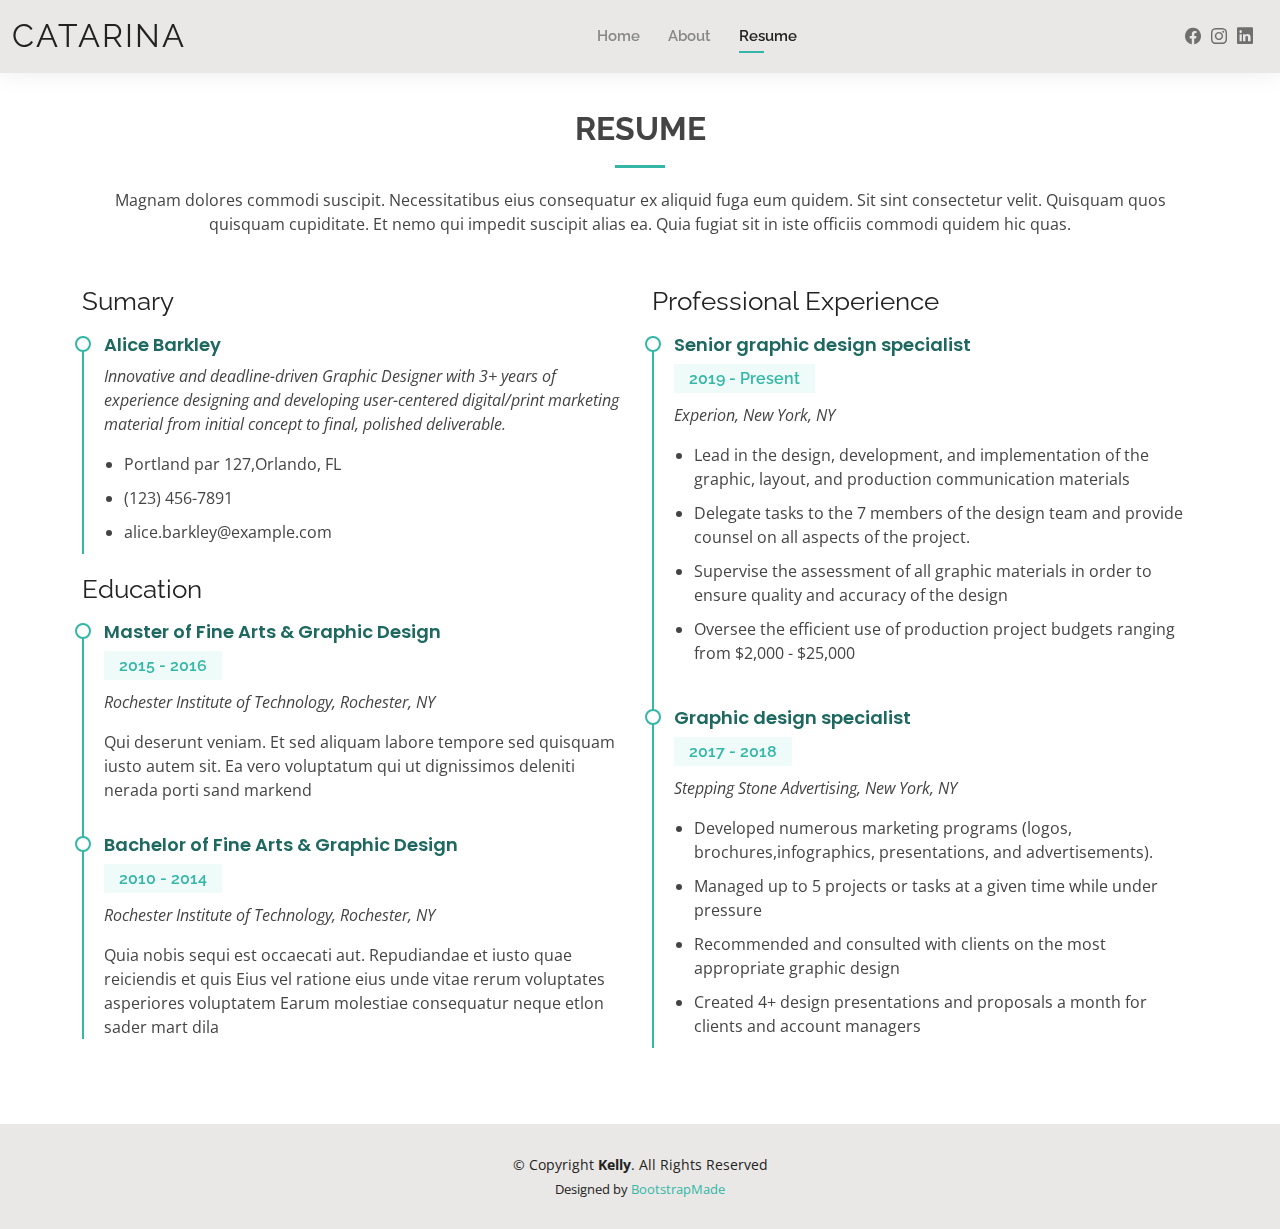
<file: otherWebsite/resume.html>
<!DOCTYPE html>
<html lang="en">

<head>
  <meta charset="utf-8">
  <meta content="width=device-width, initial-scale=1.0" name="viewport">

  <title>Resume - Kelly Bootstrap Template</title>
  <meta content="" name="description">
  <meta content="" name="keywords">

  <!-- Favicons -->
  <link href="assets/img/favicon.png" rel="icon">
  <link href="assets/img/apple-touch-icon.png" rel="apple-touch-icon">

  <!-- Google Fonts -->
  <link href="https://fonts.googleapis.com/css?family=Open+Sans:300,300i,400,400i,600,600i,700,700i|Raleway:300,300i,400,400i,500,500i,600,600i,700,700i|Poppins:300,300i,400,400i,500,500i,600,600i,700,700i" rel="stylesheet">

  <!-- Vendor CSS Files -->
  <link href="assets/vendor/aos/aos.css" rel="stylesheet">
  <link href="assets/vendor/bootstrap/css/bootstrap.min.css" rel="stylesheet">
  <link href="assets/vendor/bootstrap-icons/bootstrap-icons.css" rel="stylesheet">
  <link href="assets/vendor/boxicons/css/boxicons.min.css" rel="stylesheet">
  <link href="assets/vendor/glightbox/css/glightbox.min.css" rel="stylesheet">
  <link href="assets/vendor/swiper/swiper-bundle.min.css" rel="stylesheet">

  <!-- Template Main CSS File -->
  <link href="assets/css/style.css" rel="stylesheet">

  <!-- =======================================================
  * Template Name: Kelly - v4.6.0
  * Template URL: https://bootstrapmade.com/kelly-free-bootstrap-cv-resume-html-template/
  * Author: BootstrapMade.com
  * License: https://bootstrapmade.com/license/
  ======================================================== -->
</head>

<body>

  <!-- ======= Header ======= -->
  <header id="header" class="fixed-top">
    <div class="container-fluid d-flex justify-content-between align-items-center">

      <h1 class="logo me-auto me-lg-0"><a href="index.html">Catarina</a></h1>
      <!-- Uncomment below if you prefer to use an image logo -->
      <!-- <a href="index.html" class="logo"><img src="assets/img/logo.png" alt="" class="img-fluid"></a>-->

      <nav id="navbar" class="navbar order-last order-lg-0">
        <ul>
          <li><a href="index.html">Home</a></li>
          <li><a href="about.html">About</a></li>
          <li><a class="active" href="resume.html">Resume</a></li>
      
        </ul>
        <i class="bi bi-list mobile-nav-toggle"></i>
      </nav><!-- .navbar -->

      <div class="header-social-links">
        <a href="https://www.facebook.com/catarinaacorreiasilva" class="facebook"><i class="bi bi-facebook"></i></a>
        <a href="https://www.instagram.com/catarinacorreiasilva/" class="instagram"><i class="bi bi-instagram"></i></a>
        <a href="https://www.linkedin.com/in/catarinacorreiasilva/" class="linkedin"><i class="bi bi-linkedin"></i></i></a>
      </div>

    </div>

  </header><!-- End Header -->

  <main id="main">

    <!-- ======= Resume Section ======= -->
    <section id="resume" class="resume">
      <div class="container" data-aos="fade-up">

        <div class="section-title">
          <h2>Resume</h2>
          <p>Magnam dolores commodi suscipit. Necessitatibus eius consequatur ex aliquid fuga eum quidem. Sit sint consectetur velit. Quisquam quos quisquam cupiditate. Et nemo qui impedit suscipit alias ea. Quia fugiat sit in iste officiis commodi quidem hic quas.</p>
        </div>

        <div class="row">
          <div class="col-lg-6">
            <h3 class="resume-title">Sumary</h3>
            <div class="resume-item pb-0">
              <h4>Alice Barkley</h4>
              <p><em>Innovative and deadline-driven Graphic Designer with 3+ years of experience designing and developing user-centered digital/print marketing material from initial concept to final, polished deliverable.</em></p>
              <p>
              <ul>
                <li>Portland par 127,Orlando, FL</li>
                <li>(123) 456-7891</li>
                <li>alice.barkley@example.com</li>
              </ul>
              </p>
            </div>

            <h3 class="resume-title">Education</h3>
            <div class="resume-item">
              <h4>Master of Fine Arts &amp; Graphic Design</h4>
              <h5>2015 - 2016</h5>
              <p><em>Rochester Institute of Technology, Rochester, NY</em></p>
              <p>Qui deserunt veniam. Et sed aliquam labore tempore sed quisquam iusto autem sit. Ea vero voluptatum qui ut dignissimos deleniti nerada porti sand markend</p>
            </div>
            <div class="resume-item">
              <h4>Bachelor of Fine Arts &amp; Graphic Design</h4>
              <h5>2010 - 2014</h5>
              <p><em>Rochester Institute of Technology, Rochester, NY</em></p>
              <p>Quia nobis sequi est occaecati aut. Repudiandae et iusto quae reiciendis et quis Eius vel ratione eius unde vitae rerum voluptates asperiores voluptatem Earum molestiae consequatur neque etlon sader mart dila</p>
            </div>
          </div>
          <div class="col-lg-6">
            <h3 class="resume-title">Professional Experience</h3>
            <div class="resume-item">
              <h4>Senior graphic design specialist</h4>
              <h5>2019 - Present</h5>
              <p><em>Experion, New York, NY </em></p>
              <p>
              <ul>
                <li>Lead in the design, development, and implementation of the graphic, layout, and production communication materials</li>
                <li>Delegate tasks to the 7 members of the design team and provide counsel on all aspects of the project. </li>
                <li>Supervise the assessment of all graphic materials in order to ensure quality and accuracy of the design</li>
                <li>Oversee the efficient use of production project budgets ranging from $2,000 - $25,000</li>
              </ul>
              </p>
            </div>
            <div class="resume-item">
              <h4>Graphic design specialist</h4>
              <h5>2017 - 2018</h5>
              <p><em>Stepping Stone Advertising, New York, NY</em></p>
              <p>
              <ul>
                <li>Developed numerous marketing programs (logos, brochures,infographics, presentations, and advertisements).</li>
                <li>Managed up to 5 projects or tasks at a given time while under pressure</li>
                <li>Recommended and consulted with clients on the most appropriate graphic design</li>
                <li>Created 4+ design presentations and proposals a month for clients and account managers</li>
              </ul>
              </p>
            </div>
          </div>
        </div>

      </div>
    </section><!-- End Resume Section -->

  </main><!-- End #main -->

  <!-- ======= Footer ======= -->
  <footer id="footer">
    <div class="container">
      <div class="copyright">
        &copy; Copyright <strong><span>Kelly</span></strong>. All Rights Reserved
      </div>
      <div class="credits">
        <!-- All the links in the footer should remain intact. -->
        <!-- You can delete the links only if you purchased the pro version. -->
        <!-- Licensing information: https://bootstrapmade.com/license/ -->
        <!-- Purchase the pro version with working PHP/AJAX contact form: https://bootstrapmade.com/kelly-free-bootstrap-cv-resume-html-template/ -->
        Designed by <a href="https://bootstrapmade.com/">BootstrapMade</a>
      </div>
    </div>
  </footer><!-- End  Footer -->

  <div id="preloader"></div>
  <a href="#" class="back-to-top d-flex align-items-center justify-content-center"><i class="bi bi-arrow-up-short"></i></a>

  <!-- Vendor JS Files -->
  <script src="assets/vendor/aos/aos.js"></script>
  <script src="assets/vendor/bootstrap/js/bootstrap.bundle.min.js"></script>
  <script src="assets/vendor/glightbox/js/glightbox.min.js"></script>
  <script src="assets/vendor/isotope-layout/isotope.pkgd.min.js"></script>
  <script src="assets/vendor/php-email-form/validate.js"></script>
  <script src="assets/vendor/purecounter/purecounter.js"></script>
  <script src="assets/vendor/swiper/swiper-bundle.min.js"></script>
  <script src="assets/vendor/waypoints/noframework.waypoints.js"></script>

  <!-- Template Main JS File -->
  <script src="assets/js/main.js"></script>

</body>

</html>
</file>
<file: css/style.css>
html {
    position: relative;
    min-height: 100%;
    margin: 0;
    padding: 0;
    overflow: auto;
     
}
  
body {
      font: 16px FiraGO, georgia, sans-serif;
      color: #586e75;
      margin: 0 20px 20px !important;
}

/* mudar margin do conteudo (pagina about conteudo do meio) */
.margin-middle{
  margin: 0 100px 100px !important;
}



.masthead {
  height: 100vh;
  min-height: 500px;
  background-image: url("../img/img00.jpg");
  background-size: cover;
  background-position: center;
  background-repeat: no-repeat;
}

.view {
  color: black;
  background: url("../img/img00.jpg")no-repeat center center;
  background-size: cover;
}

.card {
        margin: 0 auto; /* Added */
        float: none; /* Added */
        margin-bottom: 10px; /* Added */
}
</file>
<file: otherWebsite/assets/css/style.css>
/**
* Template Name: Kelly - v4.6.0
* Template URL: https://bootstrapmade.com/kelly-free-bootstrap-cv-resume-html-template/
* Author: BootstrapMade.com
* License: https://bootstrapmade.com/license/
*/

/*--------------------------------------------------------------
# General
--------------------------------------------------------------*/
body {
  font-family: "Open Sans", sans-serif;
  color: #444444;
}

a {
  color: #34b7a7;
  text-decoration: none;
}

a:hover {
  color: #51cdbe;
  text-decoration: none;
}

h1, h2, h3, h4, h5, h6 {
  font-family: "Raleway", sans-serif;
}

#main {
  margin-top: 50px;
}
@media (max-width: 992px) {
  #main {
    margin-top: 30px;
  }
}

/*--------------------------------------------------------------
# Preloader
--------------------------------------------------------------*/
#preloader {
  position: fixed;
  top: 0;
  left: 0;
  right: 0;
  bottom: 0;
  z-index: 9999;
  overflow: hidden;
  background: #fff;
}

#preloader:before {
  content: "";
  position: fixed;
  top: calc(50% - 30px);
  left: calc(50% - 30px);
  border: 6px solid #34b7a7;
  border-top-color: #dcf5f2;
  border-radius: 50%;
  width: 60px;
  height: 60px;
  -webkit-animation: animate-preloader 1s linear infinite;
  animation: animate-preloader 1s linear infinite;
}

@-webkit-keyframes animate-preloader {
  0% {
    transform: rotate(0deg);
  }
  100% {
    transform: rotate(360deg);
  }
}

@keyframes animate-preloader {
  0% {
    transform: rotate(0deg);
  }
  100% {
    transform: rotate(360deg);
  }
}
/*--------------------------------------------------------------
# Back to top button
--------------------------------------------------------------*/
.back-to-top {
  position: fixed;
  visibility: hidden;
  opacity: 0;
  right: 15px;
  bottom: 15px;
  z-index: 996;
  background: #34b7a7;
  width: 40px;
  height: 40px;
  border-radius: 50px;
  transition: all 0.4s;
}
.back-to-top i {
  font-size: 24px;
  color: #fff;
  line-height: 0;
}
.back-to-top:hover {
  background: #49cbbb;
  color: #fff;
}
.back-to-top.active {
  visibility: visible;
  opacity: 1;
}

/*--------------------------------------------------------------
# Header
--------------------------------------------------------------*/
#header {
  background: #e9e8e6;
  box-shadow: 0px 0px 25px 0 rgba(0, 0, 0, 0.08);
  z-index: 997;
  padding: 15px 0;
}
#header .logo {
  font-size: 32px;
  margin: 0;
  padding: 0;
  line-height: 1;
  font-weight: 400;
  letter-spacing: 2px;
  text-transform: uppercase;
}
#header .logo a {
  color: #222222;
}
#header .logo img {
  max-height: 40px;
}
@media (max-width: 992px) {
  #header .logo {
    font-size: 28px;
  }
}

/*--------------------------------------------------------------
# Header Social Links
--------------------------------------------------------------*/
.header-social-links {
  padding-right: 15px;
}
.header-social-links a {
  color: #6f6f6f;
  padding-left: 6px;
  display: inline-block;
  line-height: 0px;
  transition: 0.3s;
  font-size: 16px;
}
.header-social-links a:hover {
  color: #34b7a7;
}

/*--------------------------------------------------------------
# Navigation Menu
--------------------------------------------------------------*/
/**
* Desktop Navigation 
*/
.navbar {
  padding: 0;
}
.navbar ul {
  margin: 0;
  padding: 0;
  display: flex;
  list-style: none;
  align-items: center;
}
.navbar li {
  position: relative;
  padding: 10px 0 10px 28px;
}
.navbar a, .navbar a:focus {
  display: flex;
  align-items: center;
  justify-content: space-between;
  font-family: "Raleway", sans-serif;
  font-size: 15px;
  font-weight: 600;
  color: #888888;
  white-space: nowrap;
  transition: 0.3s;
  position: relative;
}
.navbar a i, .navbar a:focus i {
  font-size: 12px;
  line-height: 0;
  margin-left: 5px;
}
.navbar > ul > li > a:before {
  content: "";
  position: absolute;
  width: 0;
  height: 2px;
  bottom: -5px;
  left: 0;
  background-color: #34b7a7;
  visibility: hidden;
  width: 0px;
  transition: all 0.3s ease-in-out 0s;
}
.navbar a:hover:before, .navbar li:hover > a:before, .navbar .active:before {
  visibility: visible;
  width: 25px;
}
.navbar a:hover, .navbar .active, .navbar .active:focus, .navbar li:hover > a {
  color: #222222;
}
.navbar .dropdown ul {
  display: block;
  position: absolute;
  left: 14px;
  top: calc(100% + 30px);
  margin: 0;
  padding: 10px 0;
  z-index: 99;
  opacity: 0;
  visibility: hidden;
  background: #fff;
  box-shadow: 0px 0px 30px rgba(127, 137, 161, 0.25);
  transition: 0.3s;
  border-radius: 4px;
}
.navbar .dropdown ul li {
  min-width: 200px;
  padding: 0;
}
.navbar .dropdown ul a {
  padding: 10px 20px;
  font-size: 15px;
  text-transform: none;
  font-weight: 600;
}
.navbar .dropdown ul a i {
  font-size: 12px;
}
.navbar .dropdown ul a:hover, .navbar .dropdown ul .active:hover, .navbar .dropdown ul li:hover > a {
  color: #34b7a7;
}
.navbar .dropdown:hover > ul {
  opacity: 1;
  top: 100%;
  visibility: visible;
}
.navbar .dropdown .dropdown ul {
  top: 0;
  left: calc(100% - 30px);
  visibility: hidden;
}
.navbar .dropdown .dropdown:hover > ul {
  opacity: 1;
  top: 0;
  left: 100%;
  visibility: visible;
}
@media (max-width: 1366px) {
  .navbar .dropdown .dropdown ul {
    left: -90%;
  }
  .navbar .dropdown .dropdown:hover > ul {
    left: -100%;
  }
}

/**
* Mobile Navigation 
*/
.mobile-nav-toggle {
  color: #222222;
  font-size: 28px;
  cursor: pointer;
  display: none;
  line-height: 0;
  transition: 0.5s;
}
.mobile-nav-toggle.bi-x {
  color: #fff;
}

@media (max-width: 991px) {
  .mobile-nav-toggle {
    display: block;
  }

  .navbar ul {
    display: none;
  }
}
.navbar-mobile {
  position: fixed;
  overflow: hidden;
  top: 0;
  right: 0;
  left: 0;
  bottom: 0;
  background: rgba(9, 9, 9, 0.9);
  transition: 0.3s;
  z-index: 999;
}
.navbar-mobile .mobile-nav-toggle {
  position: absolute;
  top: 15px;
  right: 15px;
}
.navbar-mobile ul {
  display: block;
  position: absolute;
  top: 55px;
  right: 15px;
  bottom: 15px;
  left: 15px;
  padding: 10px 0;
  border-radius: 10px;
  background-color: #fff;
  overflow-y: auto;
  transition: 0.3s;
}
.navbar-mobile a, .navbar-mobile a:focus {
  font-size: 15px;
  padding-right: 15px;
  color: #222222;
}
.navbar-mobile a:hover, .navbar-mobile .active, .navbar-mobile li:hover > a {
  color: #34b7a7;
}
.navbar-mobile .getstarted, .navbar-mobile .getstarted:focus {
  margin: 15px;
}
.navbar-mobile .dropdown ul {
  position: static;
  display: none;
  margin: 10px 20px;
  padding: 10px 0;
  z-index: 99;
  opacity: 1;
  visibility: visible;
  background: #fff;
  box-shadow: 0px 0px 30px rgba(127, 137, 161, 0.25);
}
.navbar-mobile .dropdown ul li {
  min-width: 200px;
}
.navbar-mobile .dropdown ul a {
  padding: 10px 20px;
}
.navbar-mobile .dropdown ul a i {
  font-size: 12px;
}
.navbar-mobile .dropdown ul a:hover, .navbar-mobile .dropdown ul .active:hover, .navbar-mobile .dropdown ul li:hover > a {
  color: #34b7a7;
}
.navbar-mobile .dropdown > .dropdown-active {
  display: block;
}

/*--------------------------------------------------------------
# Hero Section
--------------------------------------------------------------*/
#hero {
  width: 100%;
  height: 100vh;
  background: url("../img/banner1.jpg") top right;
  background-size: cover;
}
#hero .container {
  padding-top: 70px;
  position: relative;
}
@media (max-width: 992px) {
  #hero .container {
    padding-top: 58px;
  }
}
#hero h1 {
  margin: 0;
  font-size: 48px;
  font-weight: 700;
  line-height: 56px;
  color: #222222;
}
#hero h2 {
  color: #6f6f6f;
  margin: 10px 0 0 0;
  font-size: 22px;
}
#hero .btn-about {
  font-family: "Raleway", sans-serif;
  text-transform: uppercase;
  font-weight: 600;
  font-size: 12px;
  letter-spacing: 1px;
  display: inline-block;
  padding: 12px 40px;
  border-radius: 50px;
  transition: 0.5s;
  margin-top: 30px;
  color: #fff;
  background: #34b7a7;
}
#hero .btn-about:hover {
  background: #3dc8b7;
}
@media (min-width: 1024px) {
  #hero {
    background-attachment: fixed;
  }
}
@media (max-width: 992px) {
  #hero:before {
    content: "";
    background: rgba(255, 255, 255, 0.8);
    position: absolute;
    bottom: 0;
    top: 0;
    left: 0;
    right: 0;
  }
  #hero h1 {
    font-size: 28px;
    line-height: 36px;
  }
  #hero h2 {
    font-size: 18px;
    line-height: 24px;
  }
}

/*--------------------------------------------------------------
# Sections General
--------------------------------------------------------------*/
section {
  padding: 60px 0;
}

.section-bg {
  background-color: #e7f8f6;
}

.section-title {
  text-align: center;
  padding-bottom: 30px;
}
.section-title h2 {
  font-size: 32px;
  font-weight: bold;
  text-transform: uppercase;
  margin-bottom: 20px;
  padding-bottom: 20px;
  position: relative;
}
.section-title h2::after {
  content: "";
  position: absolute;
  display: block;
  width: 50px;
  height: 3px;
  background: #34b7a7;
  bottom: 0;
  left: calc(50% - 25px);
}
.section-title p {
  margin-bottom: 0;
}

/*--------------------------------------------------------------
# Cta
--------------------------------------------------------------*/
.cta {
  background: linear-gradient(rgba(0, 0, 0, 0.6), rgba(0, 0, 0, 0.6)), url("../img/bg-1.jpg") fixed center center;
  background-size: cover;
  padding: 80px 0;
}
.cta h3 {
  color: #fff;
  font-size: 28px;
  font-weight: 700;
}
.cta p {
  color: #fff;
}
.cta .cta-btn {
  font-family: "Raleway", sans-serif;
  text-transform: uppercase;
  font-weight: 500;
  font-size: 16px;
  letter-spacing: 1px;
  display: inline-block;
  padding: 8px 20px;
  border-radius: 2px;
  transition: 0.5s;
  margin: 10px;
  border: 2px solid #fff;
  color: #fff;
}
.cta .cta-btn:hover {
  background: #34b7a7;
  border: 2px solid #34b7a7;
}
@media (max-width: 1024px) {
  .cta {
    background-attachment: scroll;
  }
}
@media (min-width: 769px) {
  .cta .cta-btn-container {
    display: flex;
    align-items: center;
    justify-content: flex-end;
  }
}

/*--------------------------------------------------------------
# About
--------------------------------------------------------------*/
.about .content h3 {
  font-weight: 700;
  font-size: 26px;
  color: #555555;
}
.about .content ul {
  list-style: none;
  padding: 0;
}
.about .content ul li {
  padding-bottom: 10px;
}
.about .content ul i {
  font-size: 20px;
  padding-right: 2px;
  color: #34b7a7;
}
.about .content p:last-child {
  margin-bottom: 0;
}

/*--------------------------------------------------------------
# Skills
--------------------------------------------------------------*/
.skills .progress {
  height: 60px;
  display: block;
  background: none;
  border-radius: 0;
}
.skills .progress .skill {
  padding: 10px 0;
  margin: 0 0 6px 0;
  text-transform: uppercase;
  display: block;
  font-weight: 600;
  font-family: "Poppins", sans-serif;
  color: #222222;
}
.skills .progress .skill .val {
  float: right;
  font-style: normal;
}
.skills .progress-bar-wrap {
  background: #f3f3f3;
}
.skills .progress-bar {
  width: 1px;
  height: 10px;
  transition: 0.9s;
  background-color: #34b7a7;
}

/*--------------------------------------------------------------
# Facts
--------------------------------------------------------------*/
.facts .counters span {
  font-size: 48px;
  display: block;
  color: #34b7a7;
}
.facts .counters p {
  padding: 0;
  margin: 0 0 20px 0;
  font-family: "Raleway", sans-serif;
  font-size: 14px;
}

/*--------------------------------------------------------------
# Testimonials
--------------------------------------------------------------*/
.testimonials .section-header {
  margin-bottom: 40px;
}
.testimonials .testimonials-carousel, .testimonials .testimonials-slider {
  overflow: hidden;
}
.testimonials .testimonial-item {
  text-align: center;
}
.testimonials .testimonial-item .testimonial-img {
  width: 120px;
  border-radius: 50%;
  border: 4px solid #fff;
  margin: 0 auto;
}
.testimonials .testimonial-item h3 {
  font-size: 20px;
  font-weight: bold;
  margin: 10px 0 5px 0;
  color: #111;
}
.testimonials .testimonial-item h4 {
  font-size: 14px;
  color: #999;
  margin: 0 0 15px 0;
}
.testimonials .testimonial-item .quote-icon-left, .testimonials .testimonial-item .quote-icon-right {
  color: #c8efea;
  font-size: 26px;
}
.testimonials .testimonial-item .quote-icon-left {
  display: inline-block;
  left: -5px;
  position: relative;
}
.testimonials .testimonial-item .quote-icon-right {
  display: inline-block;
  right: -5px;
  position: relative;
  top: 10px;
}
.testimonials .testimonial-item p {
  font-style: italic;
  margin: 0 auto 15px auto;
}
@media (min-width: 992px) {
  .testimonials .testimonial-item p {
    width: 80%;
  }
}
.testimonials .swiper-pagination {
  margin-top: 20px;
  position: relative;
}
.testimonials .swiper-pagination .swiper-pagination-bullet {
  width: 12px;
  height: 12px;
  background-color: #fff;
  opacity: 1;
  border: 1px solid #34b7a7;
}
.testimonials .swiper-pagination .swiper-pagination-bullet-active {
  background-color: #34b7a7;
}

/*--------------------------------------------------------------
# Resume
--------------------------------------------------------------*/
.resume .resume-title {
  font-size: 26px;
  font-weight: 400;
  margin-top: 20px;
  margin-bottom: 20px;
  color: #222222;
}
.resume .resume-item {
  padding: 0 0 20px 20px;
  margin-top: -2px;
  border-left: 2px solid #34b7a7;
  position: relative;
}
.resume .resume-item h4 {
  line-height: 18px;
  font-size: 18px;
  font-weight: 600;
  font-family: "Poppins", sans-serif;
  color: #1d685f;
  margin-bottom: 10px;
}
.resume .resume-item h5 {
  font-size: 16px;
  background: #effbf9;
  padding: 5px 15px;
  display: inline-block;
  font-weight: 600;
  margin-bottom: 10px;
  color: #34b7a7;
}
.resume .resume-item ul {
  padding-left: 20px;
}
.resume .resume-item ul li {
  padding-bottom: 10px;
}
.resume .resume-item:last-child {
  padding-bottom: 0;
}
.resume .resume-item::before {
  content: "";
  position: absolute;
  width: 16px;
  height: 16px;
  border-radius: 50px;
  left: -9px;
  top: 0;
  background: #fff;
  border: 2px solid #34b7a7;
}

/*--------------------------------------------------------------
# Services
--------------------------------------------------------------*/
.services .icon-box {
  text-align: center;
  padding: 70px 20px 80px 20px;
  transition: all ease-in-out 0.3s;
  background: #fff;
  box-shadow: 0px 0 35px 0 rgba(0, 0, 0, 0.08);
}
.services .icon-box .icon {
  margin: 0 auto;
  width: 100px;
  height: 100px;
  display: flex;
  align-items: center;
  justify-content: center;
  transition: ease-in-out 0.3s;
  position: relative;
}
.services .icon-box .icon i {
  font-size: 36px;
  transition: 0.5s;
  position: relative;
}
.services .icon-box .icon svg {
  position: absolute;
  top: 0;
  left: 0;
}
.services .icon-box .icon svg path {
  transition: 0.5s;
  fill: #f5f5f5;
}
.services .icon-box h4 {
  font-weight: 600;
  margin: 10px 0 15px 0;
  font-size: 22px;
}
.services .icon-box h4 a {
  color: #222222;
  transition: ease-in-out 0.3s;
}
.services .icon-box p {
  line-height: 24px;
  font-size: 14px;
  margin-bottom: 0;
}
.services .iconbox-blue i {
  color: #47aeff;
}
.services .iconbox-blue:hover .icon i {
  color: #fff;
}
.services .iconbox-blue:hover .icon path {
  fill: #47aeff;
}
.services .iconbox-orange i {
  color: #ffa76e;
}
.services .iconbox-orange:hover .icon i {
  color: #fff;
}
.services .iconbox-orange:hover .icon path {
  fill: #ffa76e;
}
.services .iconbox-pink i {
  color: #e80368;
}
.services .iconbox-pink:hover .icon i {
  color: #fff;
}
.services .iconbox-pink:hover .icon path {
  fill: #e80368;
}
.services .iconbox-yellow i {
  color: #ffbb2c;
}
.services .iconbox-yellow:hover .icon i {
  color: #fff;
}
.services .iconbox-yellow:hover .icon path {
  fill: #ffbb2c;
}
.services .iconbox-red i {
  color: #ff5828;
}
.services .iconbox-red:hover .icon i {
  color: #fff;
}
.services .iconbox-red:hover .icon path {
  fill: #ff5828;
}
.services .iconbox-teal i {
  color: #11dbcf;
}
.services .iconbox-teal:hover .icon i {
  color: #fff;
}
.services .iconbox-teal:hover .icon path {
  fill: #11dbcf;
}

/*--------------------------------------------------------------
# Portfolio
--------------------------------------------------------------*/
.portfolio .portfolio-item {
  margin-bottom: 30px;
}
.portfolio #portfolio-flters {
  padding: 0;
  margin: 0 auto 20px auto;
  list-style: none;
  text-align: center;
}
.portfolio #portfolio-flters li {
  cursor: pointer;
  display: inline-block;
  padding: 8px 16px 10px 16px;
  font-size: 13px;
  font-weight: 500;
  line-height: 1;
  text-transform: uppercase;
  color: #444444;
  margin-bottom: 5px;
  transition: all 0.3s ease-in-out;
  border-radius: 50px;
}
.portfolio #portfolio-flters li:hover, .portfolio #portfolio-flters li.filter-active {
  color: #fff;
  background: #34b7a7;
}
.portfolio #portfolio-flters li:last-child {
  margin-right: 0;
}
.portfolio .portfolio-wrap {
  transition: 0.3s;
  position: relative;
  overflow: hidden;
  z-index: 1;
  background: rgba(34, 34, 34, 0.6);
}
.portfolio .portfolio-wrap::before {
  content: "";
  background: rgba(34, 34, 34, 0.6);
  position: absolute;
  left: 0;
  right: 0;
  top: 0;
  bottom: 0;
  transition: all ease-in-out 0.3s;
  z-index: 2;
  opacity: 0;
}
.portfolio .portfolio-wrap img {
  transition: all ease-in-out 0.3s;
}
.portfolio .portfolio-wrap .portfolio-info {
  opacity: 0;
  position: absolute;
  top: 0;
  left: 0;
  right: 0;
  bottom: 0;
  z-index: 3;
  transition: all ease-in-out 0.3s;
  display: flex;
  flex-direction: column;
  justify-content: flex-end;
  align-items: flex-start;
  padding: 20px;
}
.portfolio .portfolio-wrap .portfolio-info h4 {
  font-size: 20px;
  color: #fff;
  font-weight: 600;
}
.portfolio .portfolio-wrap .portfolio-info p {
  color: rgba(255, 255, 255, 0.7);
  font-size: 14px;
  text-transform: uppercase;
  padding: 0;
  margin: 0;
  font-style: italic;
}
.portfolio .portfolio-wrap .portfolio-links {
  text-align: center;
  z-index: 4;
}
.portfolio .portfolio-wrap .portfolio-links a {
  color: #fff;
  margin: 0 5px 0 0;
  font-size: 28px;
  display: inline-block;
  transition: 0.3s;
}
.portfolio .portfolio-wrap .portfolio-links a:hover {
  color: #78d9cd;
}
.portfolio .portfolio-wrap:hover::before {
  opacity: 1;
}
.portfolio .portfolio-wrap:hover img {
  transform: scale(1.2);
}
.portfolio .portfolio-wrap:hover .portfolio-info {
  opacity: 1;
}

/*--------------------------------------------------------------
# Portfolio Details
--------------------------------------------------------------*/
.portfolio-details {
  padding-top: 0;
}
.portfolio-details .portfolio-details-slider img {
  width: 100%;
}
.portfolio-details .portfolio-details-slider .swiper-pagination {
  margin-top: 20px;
  position: relative;
}
.portfolio-details .portfolio-details-slider .swiper-pagination .swiper-pagination-bullet {
  width: 12px;
  height: 12px;
  background-color: #fff;
  opacity: 1;
  border: 1px solid #34b7a7;
}
.portfolio-details .portfolio-details-slider .swiper-pagination .swiper-pagination-bullet-active {
  background-color: #34b7a7;
}
.portfolio-details .portfolio-info {
  padding: 30px;
  box-shadow: 0px 0 30px rgba(34, 34, 34, 0.08);
}
.portfolio-details .portfolio-info h3 {
  font-size: 22px;
  font-weight: 700;
  margin-bottom: 20px;
  padding-bottom: 20px;
  border-bottom: 1px solid #eee;
}
.portfolio-details .portfolio-info ul {
  list-style: none;
  padding: 0;
  font-size: 15px;
}
.portfolio-details .portfolio-info ul li + li {
  margin-top: 10px;
}
.portfolio-details .portfolio-description {
  padding-top: 30px;
}
.portfolio-details .portfolio-description h2 {
  font-size: 26px;
  font-weight: 700;
  margin-bottom: 20px;
}
.portfolio-details .portfolio-description p {
  padding: 0;
}

/*--------------------------------------------------------------
# Contact
--------------------------------------------------------------*/
.contact .info {
  width: 100%;
  background: #fff;
}
.contact .info i {
  font-size: 20px;
  color: #34b7a7;
  float: left;
  width: 44px;
  height: 44px;
  background: #effbf9;
  display: flex;
  justify-content: center;
  align-items: center;
  border-radius: 50px;
  transition: all 0.3s ease-in-out;
}
.contact .info h4 {
  padding: 0 0 0 60px;
  font-size: 22px;
  font-weight: 600;
  margin-bottom: 5px;
  color: #222222;
}
.contact .info p {
  padding: 0 0 0 60px;
  margin-bottom: 0;
  font-size: 14px;
  color: #555555;
}
.contact .info .email, .contact .info .phone {
  margin-top: 40px;
}
.contact .info .email:hover i, .contact .info .address:hover i, .contact .info .phone:hover i {
  background: #34b7a7;
  color: #fff;
}
.contact .php-email-form {
  width: 100%;
  background: #fff;
}
.contact .php-email-form .form-group {
  padding-bottom: 8px;
}
.contact .php-email-form .error-message {
  display: none;
  color: #fff;
  background: #ed3c0d;
  text-align: center;
  padding: 15px;
  font-weight: 600;
}
.contact .php-email-form .sent-message {
  display: none;
  color: #fff;
  background: #18d26e;
  text-align: center;
  padding: 15px;
  font-weight: 600;
}
.contact .php-email-form .loading {
  display: none;
  background: #fff;
  text-align: center;
  padding: 15px;
}
.contact .php-email-form .loading:before {
  content: "";
  display: inline-block;
  border-radius: 50%;
  width: 24px;
  height: 24px;
  margin: 0 10px -6px 0;
  border: 3px solid #18d26e;
  border-top-color: #eee;
  -webkit-animation: animate-loading 1s linear infinite;
  animation: animate-loading 1s linear infinite;
}
.contact .php-email-form input, .contact .php-email-form textarea {
  border-radius: 4px;
  box-shadow: none;
  font-size: 14px;
}
.contact .php-email-form input:focus, .contact .php-email-form textarea:focus {
  border-color: #34b7a7;
}
.contact .php-email-form input {
  height: 44px;
}
.contact .php-email-form textarea {
  padding: 10px 12px;
}
.contact .php-email-form button[type=submit] {
  background: #34b7a7;
  border: 0;
  padding: 10px 30px 12px 30px;
  color: #fff;
  transition: 0.4s;
  border-radius: 50px;
}
.contact .php-email-form button[type=submit]:hover {
  background: #3dc8b7;
}
@-webkit-keyframes animate-loading {
  0% {
    transform: rotate(0deg);
  }
  100% {
    transform: rotate(360deg);
  }
}
@keyframes animate-loading {
  0% {
    transform: rotate(0deg);
  }
  100% {
    transform: rotate(360deg);
  }
}

/*--------------------------------------------------------------
# Footer
--------------------------------------------------------------*/
#footer {
  background: #e9e8e6;
  padding: 30px 0;
  color: #222222;
  font-size: 14px;
  text-align: center;
}
#footer .credits {
  padding-top: 5px;
  font-size: 13px;
}
#footer .credits a {
  color: #34b7a7;
}
</file>
